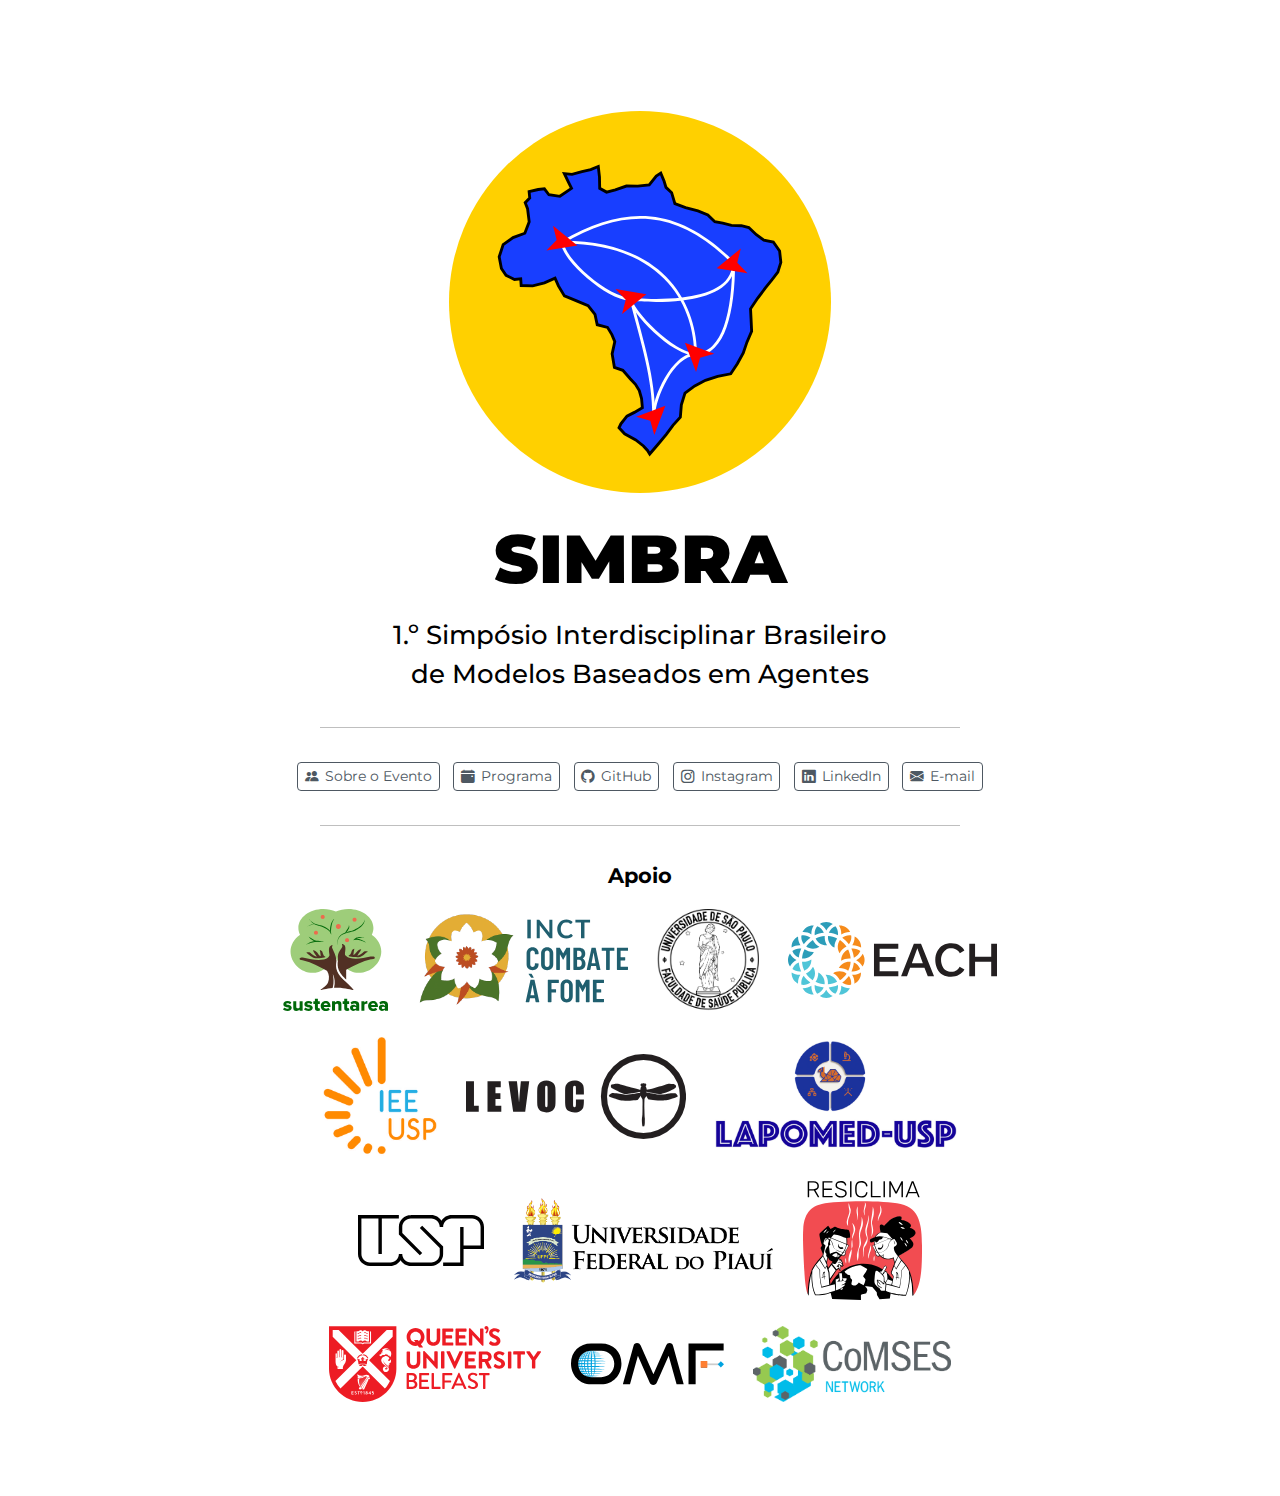
<file: docs/index.html>
<!DOCTYPE html>
<html xmlns="http://www.w3.org/1999/xhtml" lang="pt_BR" xml:lang="pt_BR"><head>
<meta charset="UTF-8">
<meta name="generator" content="quarto-1.8.24">
<meta name="viewport" content="width=device-width, initial-scale=1.0, user-scalable=yes">
<meta name="description" content="1.º Simpósio Interdisciplinar Brasileiro de Modelos Baseados em Agentes">
<title>SIMBRA</title>
<style>
code{white-space: pre-wrap;}
span.smallcaps{font-variant: small-caps;}
div.columns{display: flex; gap: min(4vw, 1.5em);}
div.column{flex: auto; overflow-x: auto;}
div.hanging-indent{margin-left: 1.5em; text-indent: -1.5em;}
ul.task-list{list-style: none;}
ul.task-list li input[type="checkbox"] {
  width: 0.8em;
  margin: 0 0.8em 0.2em -1em; /* quarto-specific, see https://github.com/quarto-dev/quarto-cli/issues/4556 */ 
  vertical-align: middle;
}
</style>

<script src="site_libs/quarto-nav/quarto-nav.js"></script>
<script src="site_libs/clipboard/clipboard.min.js"></script>
<script src="site_libs/quarto-search/autocomplete.umd.js"></script>
<script src="site_libs/quarto-search/fuse.min.js"></script>
<script src="site_libs/quarto-search/quarto-search.js"></script>
<meta name="quarto:offset" content="./">
<link href="./images/favicon.svg" rel="icon" type="image/svg+xml">
<script src="site_libs/quarto-html/quarto.js" type="module"></script>
<script src="site_libs/quarto-html/tabsets/tabsets.js" type="module"></script>
<script src="site_libs/quarto-html/axe/axe-check.js" type="module"></script>
<script src="site_libs/quarto-html/popper.min.js"></script>
<script src="site_libs/quarto-html/tippy.umd.min.js"></script>
<link href="site_libs/quarto-html/tippy.css" rel="stylesheet">
<link href="site_libs/quarto-html/quarto-syntax-highlighting-e2ebf8e2605a502049583e0d4fe4413a.css" rel="stylesheet" class="quarto-color-scheme" id="quarto-text-highlighting-styles">
<link href="site_libs/quarto-html/quarto-syntax-highlighting-dark-7c0818a6829d610e3ad73bed61f3c46a.css" rel="stylesheet" class="quarto-color-scheme quarto-color-alternate" id="quarto-text-highlighting-styles">
<link href="site_libs/quarto-html/quarto-syntax-highlighting-e2ebf8e2605a502049583e0d4fe4413a.css" rel="stylesheet" class="quarto-color-scheme-extra" id="quarto-text-highlighting-styles">
<script src="site_libs/bootstrap/bootstrap.min.js"></script>
<link href="site_libs/bootstrap/bootstrap-icons.css" rel="stylesheet">
<link href="site_libs/bootstrap/bootstrap-4a9a8a27eed6072d132e061298147b09.min.css" rel="stylesheet" append-hash="true" class="quarto-color-scheme" id="quarto-bootstrap" data-mode="light">
<link href="site_libs/bootstrap/bootstrap-dark-7f76a8144110e0ebf95e21731b9fabbd.min.css" rel="stylesheet" append-hash="true" class="quarto-color-scheme quarto-color-alternate" id="quarto-bootstrap" data-mode="light">
<link href="site_libs/bootstrap/bootstrap-4a9a8a27eed6072d132e061298147b09.min.css" rel="stylesheet" append-hash="true" class="quarto-color-scheme-extra" id="quarto-bootstrap" data-mode="light"><script id="quarto-search-options" type="application/json">{
  "location": "sidebar",
  "copy-button": false,
  "collapse-after": 3,
  "panel-placement": "start",
  "type": "textbox",
  "limit": 50,
  "keyboard-shortcut": [
    "f",
    "/",
    "s"
  ],
  "show-item-context": false,
  "language": {
    "search-no-results-text": "No results",
    "search-matching-documents-text": "matching documents",
    "search-copy-link-title": "Copy link to search",
    "search-hide-matches-text": "Hide additional matches",
    "search-more-match-text": "more match in this document",
    "search-more-matches-text": "more matches in this document",
    "search-clear-button-title": "Clear",
    "search-text-placeholder": "",
    "search-detached-cancel-button-title": "Cancel",
    "search-submit-button-title": "Submit",
    "search-label": "Search"
  }
}</script><meta property="og:description" content="1.º Simpósio Interdisciplinar Brasileiro de Modelos Baseados em Agentes">
<meta property="og:image" content="https://abmstudygroup.github.io/simbra-com-br/images/og-image.png">
<meta property="og:image:height" content="2400">
<meta property="og:image:width" content="1600">
<meta property="og:title" content="SIMBRA">
<meta property="og:description" content="1.º Simpósio Interdisciplinar Brasileiro de Modelos Baseados em Agentes">
</head>
<body class="fullcontent quarto-light">

<div id="quarto-search-results"></div>
<!-- content -->
<div id="quarto-content" class="quarto-container page-columns page-rows-contents page-layout-article">
<!-- sidebar -->
<!-- margin-sidebar -->
    
<!-- main -->
<main class="content" id="quarto-document-content"><div class="quarto-about-jolla">
  <img src="images/simbra-symbol-circular.svg" class="about-image
  round " style="height: 22.5rem; width: 22.5rem;">
 <header id="title-block-header" class="quarto-title-block default"><div class="quarto-title">
<h1 class="title">SIMBRA</h1>
</div>
<div>
  <div class="description">
    <p>1.º Simpósio Interdisciplinar Brasileiro de Modelos Baseados em Agentes</p>
  </div>
</div>
<div class="quarto-title-meta">
  </div>
</header><div id="jolla-heading">
<div class="about-jolla-subtitle">
<span style="display: inline-block;">
  1.º Simpósio Interdisciplinar Brasileiro<br class="responsive-break">
  de Modelos Baseados em Agentes
</span>
</div>
</div> 
  <hr class="about-sep">
   <div class="about-links">
  <a href="https://sobre.simbra.com.br" class="about-link" rel="" target="_blank">
    <i class="bi bi-people-fill"></i>
     <span class="about-link-text">Sobre o Evento</span>
  </a>
  <a href="https://programa.simbra.com.br" class="about-link" rel="" target="_blank">
    <i class="bi bi-calendar-event-fill"></i>
     <span class="about-link-text">Programa</span>
  </a>
  <a href="https://github.com/abmstudygroup/simbra-com-br" class="about-link" rel="" target="_blank">
    <i class="bi bi-github"></i>
     <span class="about-link-text">GitHub</span>
  </a>
  <a href="https://www.instagram.com/simbra_org/" class="about-link" rel="" target="_blank">
    <i class="bi bi-instagram"></i>
     <span class="about-link-text">Instagram</span>
  </a>
  <a href="https://www.linkedin.com/company/simbra-org" class="about-link" rel="" target="_blank">
    <i class="bi bi-linkedin"></i>
     <span class="about-link-text">LinkedIn</span>
  </a>
  <a href="mailto:oi@simbra.com.br" class="about-link" rel="" target="_blank">
    <i class="bi bi-envelope-fill"></i>
     <span class="about-link-text">E-mail</span>
  </a>
</div>
</div>

<div class="quarto-about-jolla quarto-about-jolla-margin">
<hr class="about-sep">
<p><span style="font-size: 1.25rem;"><strong>Apoio</strong></span></p>
<div style="margin-top: -1.5rem;">
<div style="text-align: center;">
<span style="display: inline-block; text-align: center; margin-top: 1.5rem; margin-left: 0.75rem; margin-right: 0.75rem; ">
<a href="https://www.fsp.usp.br/sustentarea">
<img src="images/sustentarea-logo.svg" alt="Sustentarea" style="height: 6rem; "></a>
</span>
<span style="display: inline-block; text-align: center; margin-top: 1.5rem; margin-left: 0.75rem; margin-right: 0.75rem; ">
<a href="https://www.fsp.usp.br/inct-combate-a-fome">
<img src="images/inct-logo.svg" alt="INCT Combate à Fome" style="height: 5.5rem; "></a>
</span>
<span style="display: inline-block; text-align: center; margin-top: 1.5rem; margin-left: 0.75rem; margin-right: 0.75rem; ">
<a href="https://www.fsp.usp.br">
<img src="images/usp-fsp-logo.png" alt="Faculdade de Saúde Pública (FSP)" style="height: 6rem; "></a>
</span>
<span style="display: inline-block; text-align: center; margin-top: 1.5rem; margin-left: 0.75rem; margin-right: 0.75rem; ">
<a href="https://www.each.usp.br">
<img src="images/usp-each-logo.svg" alt="Escola de Artes, Ciências e Humanidades (EACH)" style="height: 4.5rem; "></a>
</span>
<span style="display: inline-block; text-align: center; margin-top: 1.5rem; margin-left: 0.75rem; margin-right: 0.75rem; ">
<a href="https://www.each.usp.br">
<img src="images/usp-iee-logo.png" alt="Instituto de Energia e Ambiente (IEE)" style="height: 7rem; "></a>
</span>
<span style="display: inline-block; text-align: center; margin-top: 1.5rem; margin-left: 0.75rem; margin-right: 0.75rem; ">
<a href="https://mae.usp.br/levoc/">
<img src="images/usp-mae-levoc-logo.svg" alt="Laboratório Interdisciplinar de Pesquisas em Evolução, Cultura e Meio Ambiente (LEVOC)" style="height: 5rem; "></a>
</span>
<span style="display: inline-block; text-align: center; margin-top: 1.5rem; margin-left: 0.75rem; margin-right: 0.75rem; ">
<a href="#">
<img src="images/usp-lapomed-logo.png" alt="Laboratório de Pesquisa no Oriente Médio" style="height: 6.5rem; "></a>
</span>
<span style="display: inline-block; text-align: center; margin-top: 1.5rem; margin-left: 0.75rem; margin-right: 0.75rem; ">
<a href="https://www.usp.br">
<img src="images/usp-logo.svg" alt="Universidade de São Paulo (USP)" style="height: 3rem; "></a>
</span>
<span style="display: inline-block; text-align: center; margin-top: 1.5rem; margin-left: 0.75rem; margin-right: 0.75rem; ">
<a href="https://www.ufpi.br">
<img src="images/ufpi-logo.png" alt="Universidade Federal do Piauí (UFPI)" style="height: 5rem; "></a>
</span>
<span style="display: inline-block; text-align: center; margin-top: 1.5rem; margin-left: 0.75rem; margin-right: 0.75rem; ">
<a href="https://resiclima.com.br">
<img src="images/resiclima-logo.svg" alt="Rede Resiclima" style="height: 7rem; "></a>
</span>
<span style="display: inline-block; text-align: center; margin-top: 1.5rem; margin-left: 0.75rem; margin-right: 0.75rem; ">
<a href="https://www.qub.ac.uk">
<img src="images/qub-logo.svg" alt="Queen's University Belfast (QUB)" style="height: 4.5rem; "></a>
</span>
<span style="display: inline-block; text-align: center; margin-top: 1.5rem; margin-left: 0.75rem; margin-right: 0.75rem; ">
<a href="https://www.openmodelingfoundation.org/">
<img src="images/omf-logo.svg" alt="Open Modeling Foundation (OMF)" style="height: 2.5rem; "></a>
</span>
<span style="display: inline-block; text-align: center; margin-top: 1.5rem; margin-left: 0.75rem; margin-right: 0.75rem; ">
<a href="https://www.comses.net">
<img src="images/comses-net-logo.png" alt="CoMSES Network" style="height: 4.5rem; "></a>
</span>
</div>
</div>
</div>




</main><!-- /main --><script id="quarto-html-after-body" type="application/javascript">
  window.document.addEventListener("DOMContentLoaded", function (event) {
    const isCodeAnnotation = (el) => {
      for (const clz of el.classList) {
        if (clz.startsWith('code-annotation-')) {                     
          return true;
        }
      }
      return false;
    }
    const onCopySuccess = function(e) {
      // button target
      const button = e.trigger;
      // don't keep focus
      button.blur();
      // flash "checked"
      button.classList.add('code-copy-button-checked');
      var currentTitle = button.getAttribute("title");
      button.setAttribute("title", "Copied!");
      let tooltip;
      if (window.bootstrap) {
        button.setAttribute("data-bs-toggle", "tooltip");
        button.setAttribute("data-bs-placement", "left");
        button.setAttribute("data-bs-title", "Copied!");
        tooltip = new bootstrap.Tooltip(button, 
          { trigger: "manual", 
            customClass: "code-copy-button-tooltip",
            offset: [0, -8]});
        tooltip.show();    
      }
      setTimeout(function() {
        if (tooltip) {
          tooltip.hide();
          button.removeAttribute("data-bs-title");
          button.removeAttribute("data-bs-toggle");
          button.removeAttribute("data-bs-placement");
        }
        button.setAttribute("title", currentTitle);
        button.classList.remove('code-copy-button-checked');
      }, 1000);
      // clear code selection
      e.clearSelection();
    }
    const getTextToCopy = function(trigger) {
      const outerScaffold = trigger.parentElement.cloneNode(true);
      const codeEl = outerScaffold.querySelector('code');
      for (const childEl of codeEl.children) {
        if (isCodeAnnotation(childEl)) {
          childEl.remove();
        }
      }
      return codeEl.innerText;
    }
    const clipboard = new window.ClipboardJS('.code-copy-button:not([data-in-quarto-modal])', {
      text: getTextToCopy
    });
    clipboard.on('success', onCopySuccess);
    if (window.document.getElementById('quarto-embedded-source-code-modal')) {
      const clipboardModal = new window.ClipboardJS('.code-copy-button[data-in-quarto-modal]', {
        text: getTextToCopy,
        container: window.document.getElementById('quarto-embedded-source-code-modal')
      });
      clipboardModal.on('success', onCopySuccess);
    }
      var localhostRegex = new RegExp(/^(?:http|https):\/\/localhost\:?[0-9]*\//);
      var mailtoRegex = new RegExp(/^mailto:/);
        var filterRegex = new RegExp("https:\/\/abmstudygroup\.github\.io\/simbra-com-br\/");
      var isInternal = (href) => {
          return filterRegex.test(href) || localhostRegex.test(href) || mailtoRegex.test(href);
      }
      // Inspect non-navigation links and adorn them if external
     var links = window.document.querySelectorAll('a[href]:not(.nav-link):not(.navbar-brand):not(.toc-action):not(.sidebar-link):not(.sidebar-item-toggle):not(.pagination-link):not(.no-external):not([aria-hidden]):not(.dropdown-item):not(.quarto-navigation-tool):not(.about-link)');
      for (var i=0; i<links.length; i++) {
        const link = links[i];
        if (!isInternal(link.href)) {
          // undo the damage that might have been done by quarto-nav.js in the case of
          // links that we want to consider external
          if (link.dataset.originalHref !== undefined) {
            link.href = link.dataset.originalHref;
          }
            // target, if specified
            link.setAttribute("target", "_blank");
            if (link.getAttribute("rel") === null) {
              link.setAttribute("rel", "noopener");
            }
        }
      }
    function tippyHover(el, contentFn, onTriggerFn, onUntriggerFn) {
      const config = {
        allowHTML: true,
        maxWidth: 500,
        delay: 100,
        arrow: false,
        appendTo: function(el) {
            return el.parentElement;
        },
        interactive: true,
        interactiveBorder: 10,
        theme: 'quarto',
        placement: 'bottom-start',
      };
      if (contentFn) {
        config.content = contentFn;
      }
      if (onTriggerFn) {
        config.onTrigger = onTriggerFn;
      }
      if (onUntriggerFn) {
        config.onUntrigger = onUntriggerFn;
      }
      window.tippy(el, config); 
    }
    const noterefs = window.document.querySelectorAll('a[role="doc-noteref"]');
    for (var i=0; i<noterefs.length; i++) {
      const ref = noterefs[i];
      tippyHover(ref, function() {
        // use id or data attribute instead here
        let href = ref.getAttribute('data-footnote-href') || ref.getAttribute('href');
        try { href = new URL(href).hash; } catch {}
        const id = href.replace(/^#\/?/, "");
        const note = window.document.getElementById(id);
        if (note) {
          return note.innerHTML;
        } else {
          return "";
        }
      });
    }
    const xrefs = window.document.querySelectorAll('a.quarto-xref');
    const processXRef = (id, note) => {
      // Strip column container classes
      const stripColumnClz = (el) => {
        el.classList.remove("page-full", "page-columns");
        if (el.children) {
          for (const child of el.children) {
            stripColumnClz(child);
          }
        }
      }
      stripColumnClz(note)
      if (id === null || id.startsWith('sec-')) {
        // Special case sections, only their first couple elements
        const container = document.createElement("div");
        if (note.children && note.children.length > 2) {
          container.appendChild(note.children[0].cloneNode(true));
          for (let i = 1; i < note.children.length; i++) {
            const child = note.children[i];
            if (child.tagName === "P" && child.innerText === "") {
              continue;
            } else {
              container.appendChild(child.cloneNode(true));
              break;
            }
          }
          if (window.Quarto?.typesetMath) {
            window.Quarto.typesetMath(container);
          }
          return container.innerHTML
        } else {
          if (window.Quarto?.typesetMath) {
            window.Quarto.typesetMath(note);
          }
          return note.innerHTML;
        }
      } else {
        // Remove any anchor links if they are present
        const anchorLink = note.querySelector('a.anchorjs-link');
        if (anchorLink) {
          anchorLink.remove();
        }
        if (window.Quarto?.typesetMath) {
          window.Quarto.typesetMath(note);
        }
        if (note.classList.contains("callout")) {
          return note.outerHTML;
        } else {
          return note.innerHTML;
        }
      }
    }
    for (var i=0; i<xrefs.length; i++) {
      const xref = xrefs[i];
      tippyHover(xref, undefined, function(instance) {
        instance.disable();
        let url = xref.getAttribute('href');
        let hash = undefined; 
        if (url.startsWith('#')) {
          hash = url;
        } else {
          try { hash = new URL(url).hash; } catch {}
        }
        if (hash) {
          const id = hash.replace(/^#\/?/, "");
          const note = window.document.getElementById(id);
          if (note !== null) {
            try {
              const html = processXRef(id, note.cloneNode(true));
              instance.setContent(html);
            } finally {
              instance.enable();
              instance.show();
            }
          } else {
            // See if we can fetch this
            fetch(url.split('#')[0])
            .then(res => res.text())
            .then(html => {
              const parser = new DOMParser();
              const htmlDoc = parser.parseFromString(html, "text/html");
              const note = htmlDoc.getElementById(id);
              if (note !== null) {
                const html = processXRef(id, note);
                instance.setContent(html);
              } 
            }).finally(() => {
              instance.enable();
              instance.show();
            });
          }
        } else {
          // See if we can fetch a full url (with no hash to target)
          // This is a special case and we should probably do some content thinning / targeting
          fetch(url)
          .then(res => res.text())
          .then(html => {
            const parser = new DOMParser();
            const htmlDoc = parser.parseFromString(html, "text/html");
            const note = htmlDoc.querySelector('main.content');
            if (note !== null) {
              // This should only happen for chapter cross references
              // (since there is no id in the URL)
              // remove the first header
              if (note.children.length > 0 && note.children[0].tagName === "HEADER") {
                note.children[0].remove();
              }
              const html = processXRef(null, note);
              instance.setContent(html);
            } 
          }).finally(() => {
            instance.enable();
            instance.show();
          });
        }
      }, function(instance) {
      });
    }
        let selectedAnnoteEl;
        const selectorForAnnotation = ( cell, annotation) => {
          let cellAttr = 'data-code-cell="' + cell + '"';
          let lineAttr = 'data-code-annotation="' +  annotation + '"';
          const selector = 'span[' + cellAttr + '][' + lineAttr + ']';
          return selector;
        }
        const selectCodeLines = (annoteEl) => {
          const doc = window.document;
          const targetCell = annoteEl.getAttribute("data-target-cell");
          const targetAnnotation = annoteEl.getAttribute("data-target-annotation");
          const annoteSpan = window.document.querySelector(selectorForAnnotation(targetCell, targetAnnotation));
          const lines = annoteSpan.getAttribute("data-code-lines").split(",");
          const lineIds = lines.map((line) => {
            return targetCell + "-" + line;
          })
          let top = null;
          let height = null;
          let parent = null;
          if (lineIds.length > 0) {
              //compute the position of the single el (top and bottom and make a div)
              const el = window.document.getElementById(lineIds[0]);
              top = el.offsetTop;
              height = el.offsetHeight;
              parent = el.parentElement.parentElement;
            if (lineIds.length > 1) {
              const lastEl = window.document.getElementById(lineIds[lineIds.length - 1]);
              const bottom = lastEl.offsetTop + lastEl.offsetHeight;
              height = bottom - top;
            }
            if (top !== null && height !== null && parent !== null) {
              // cook up a div (if necessary) and position it 
              let div = window.document.getElementById("code-annotation-line-highlight");
              if (div === null) {
                div = window.document.createElement("div");
                div.setAttribute("id", "code-annotation-line-highlight");
                div.style.position = 'absolute';
                parent.appendChild(div);
              }
              div.style.top = top - 2 + "px";
              div.style.height = height + 4 + "px";
              div.style.left = 0;
              let gutterDiv = window.document.getElementById("code-annotation-line-highlight-gutter");
              if (gutterDiv === null) {
                gutterDiv = window.document.createElement("div");
                gutterDiv.setAttribute("id", "code-annotation-line-highlight-gutter");
                gutterDiv.style.position = 'absolute';
                const codeCell = window.document.getElementById(targetCell);
                const gutter = codeCell.querySelector('.code-annotation-gutter');
                gutter.appendChild(gutterDiv);
              }
              gutterDiv.style.top = top - 2 + "px";
              gutterDiv.style.height = height + 4 + "px";
            }
            selectedAnnoteEl = annoteEl;
          }
        };
        const unselectCodeLines = () => {
          const elementsIds = ["code-annotation-line-highlight", "code-annotation-line-highlight-gutter"];
          elementsIds.forEach((elId) => {
            const div = window.document.getElementById(elId);
            if (div) {
              div.remove();
            }
          });
          selectedAnnoteEl = undefined;
        };
          // Handle positioning of the toggle
      window.addEventListener(
        "resize",
        throttle(() => {
          elRect = undefined;
          if (selectedAnnoteEl) {
            selectCodeLines(selectedAnnoteEl);
          }
        }, 10)
      );
      function throttle(fn, ms) {
      let throttle = false;
      let timer;
        return (...args) => {
          if(!throttle) { // first call gets through
              fn.apply(this, args);
              throttle = true;
          } else { // all the others get throttled
              if(timer) clearTimeout(timer); // cancel #2
              timer = setTimeout(() => {
                fn.apply(this, args);
                timer = throttle = false;
              }, ms);
          }
        };
      }
        // Attach click handler to the DT
        const annoteDls = window.document.querySelectorAll('dt[data-target-cell]');
        for (const annoteDlNode of annoteDls) {
          annoteDlNode.addEventListener('click', (event) => {
            const clickedEl = event.target;
            if (clickedEl !== selectedAnnoteEl) {
              unselectCodeLines();
              const activeEl = window.document.querySelector('dt[data-target-cell].code-annotation-active');
              if (activeEl) {
                activeEl.classList.remove('code-annotation-active');
              }
              selectCodeLines(clickedEl);
              clickedEl.classList.add('code-annotation-active');
            } else {
              // Unselect the line
              unselectCodeLines();
              clickedEl.classList.remove('code-annotation-active');
            }
          });
        }
    const findCites = (el) => {
      const parentEl = el.parentElement;
      if (parentEl) {
        const cites = parentEl.dataset.cites;
        if (cites) {
          return {
            el,
            cites: cites.split(' ')
          };
        } else {
          return findCites(el.parentElement)
        }
      } else {
        return undefined;
      }
    };
    var bibliorefs = window.document.querySelectorAll('a[role="doc-biblioref"]');
    for (var i=0; i<bibliorefs.length; i++) {
      const ref = bibliorefs[i];
      const citeInfo = findCites(ref);
      if (citeInfo) {
        tippyHover(citeInfo.el, function() {
          var popup = window.document.createElement('div');
          citeInfo.cites.forEach(function(cite) {
            var citeDiv = window.document.createElement('div');
            citeDiv.classList.add('hanging-indent');
            citeDiv.classList.add('csl-entry');
            var biblioDiv = window.document.getElementById('ref-' + cite);
            if (biblioDiv) {
              citeDiv.innerHTML = biblioDiv.innerHTML;
            }
            popup.appendChild(citeDiv);
          });
          return popup.innerHTML;
        });
      }
    }
  });
  </script>
</div> <!-- /content -->



</body></html>
</file>
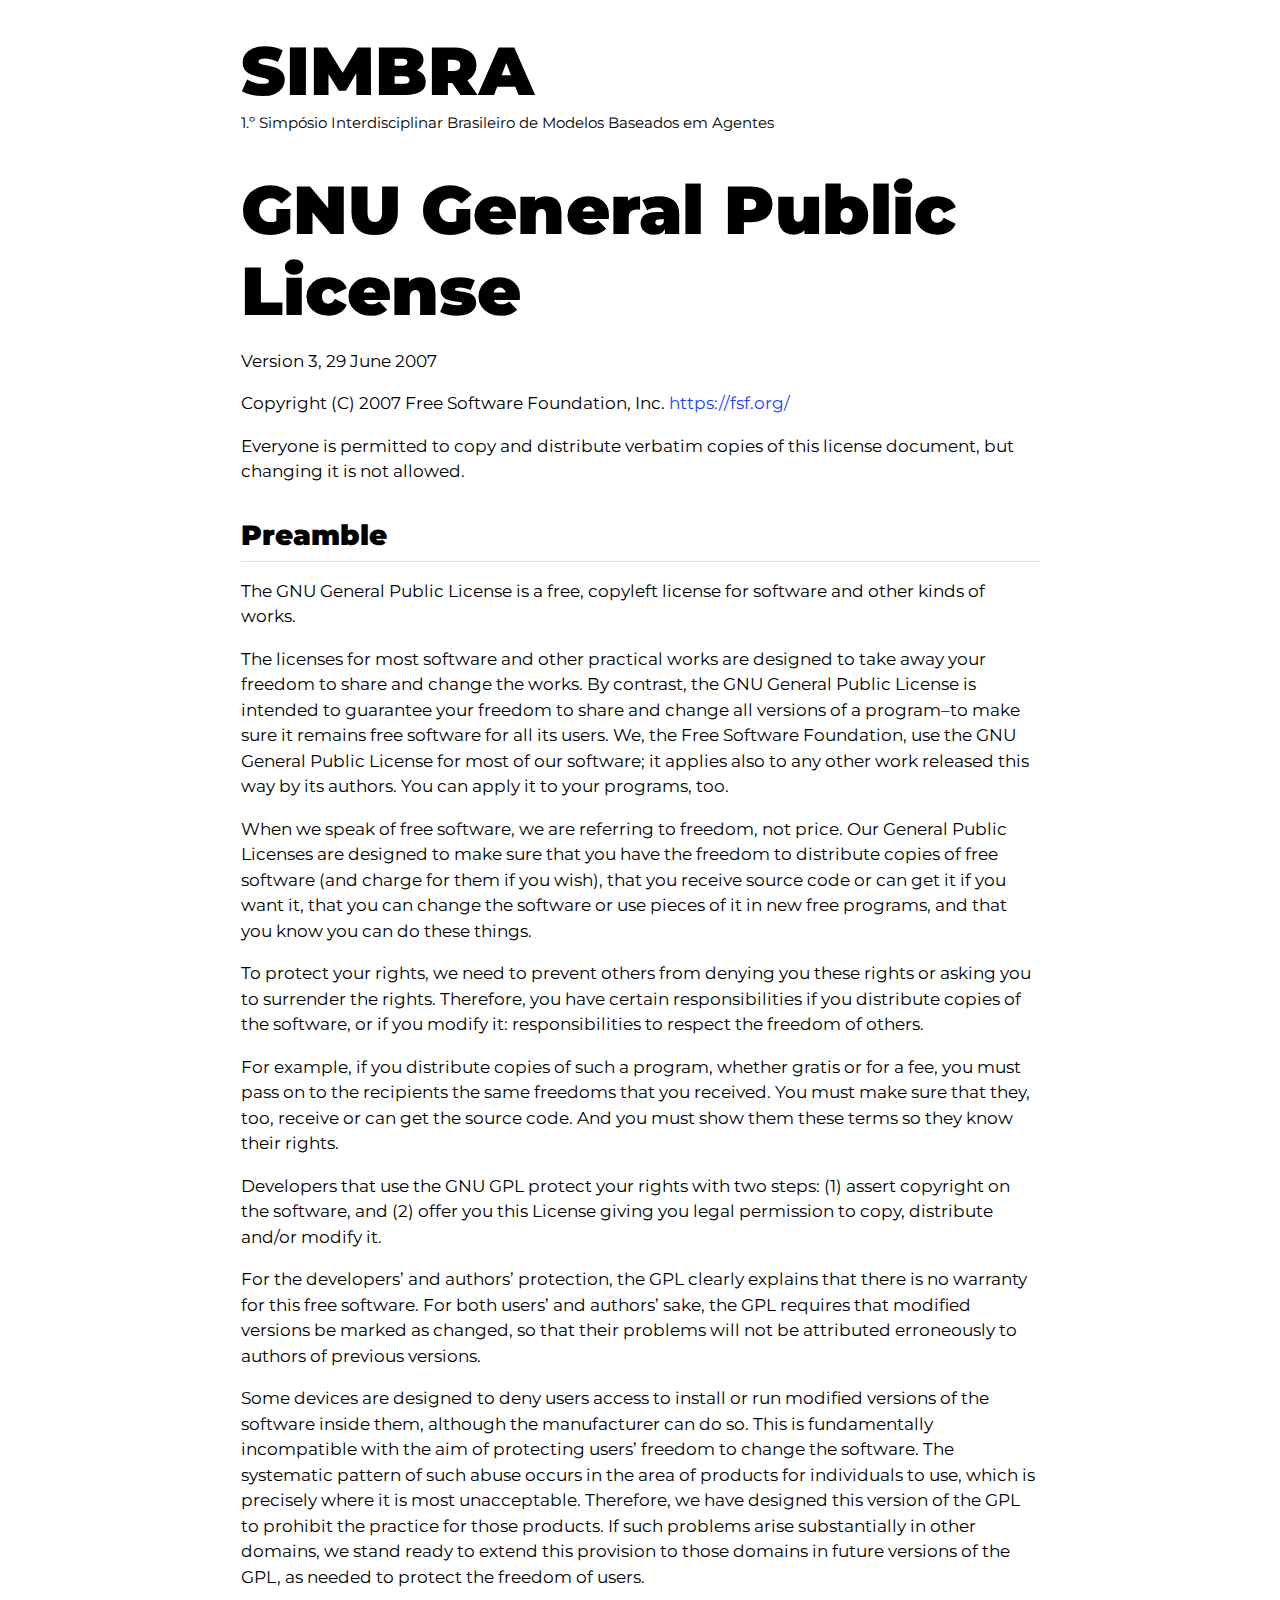
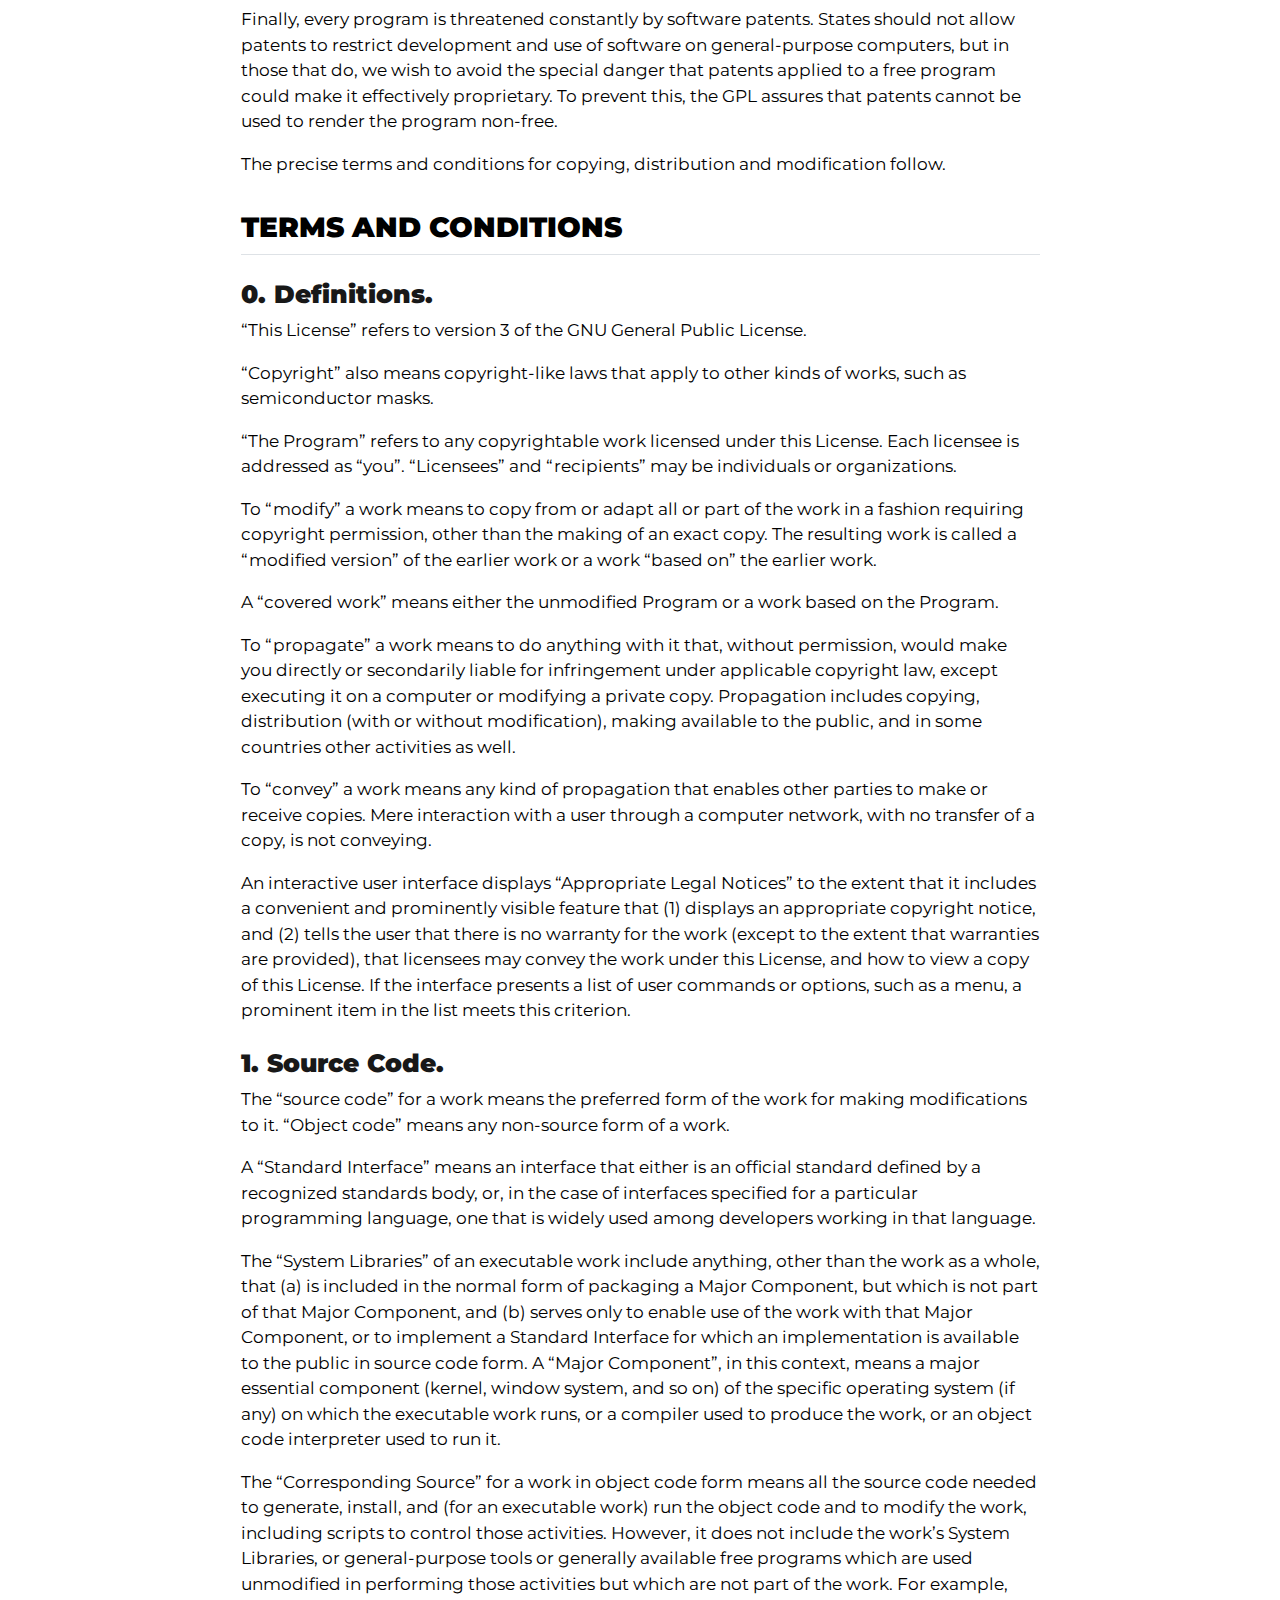
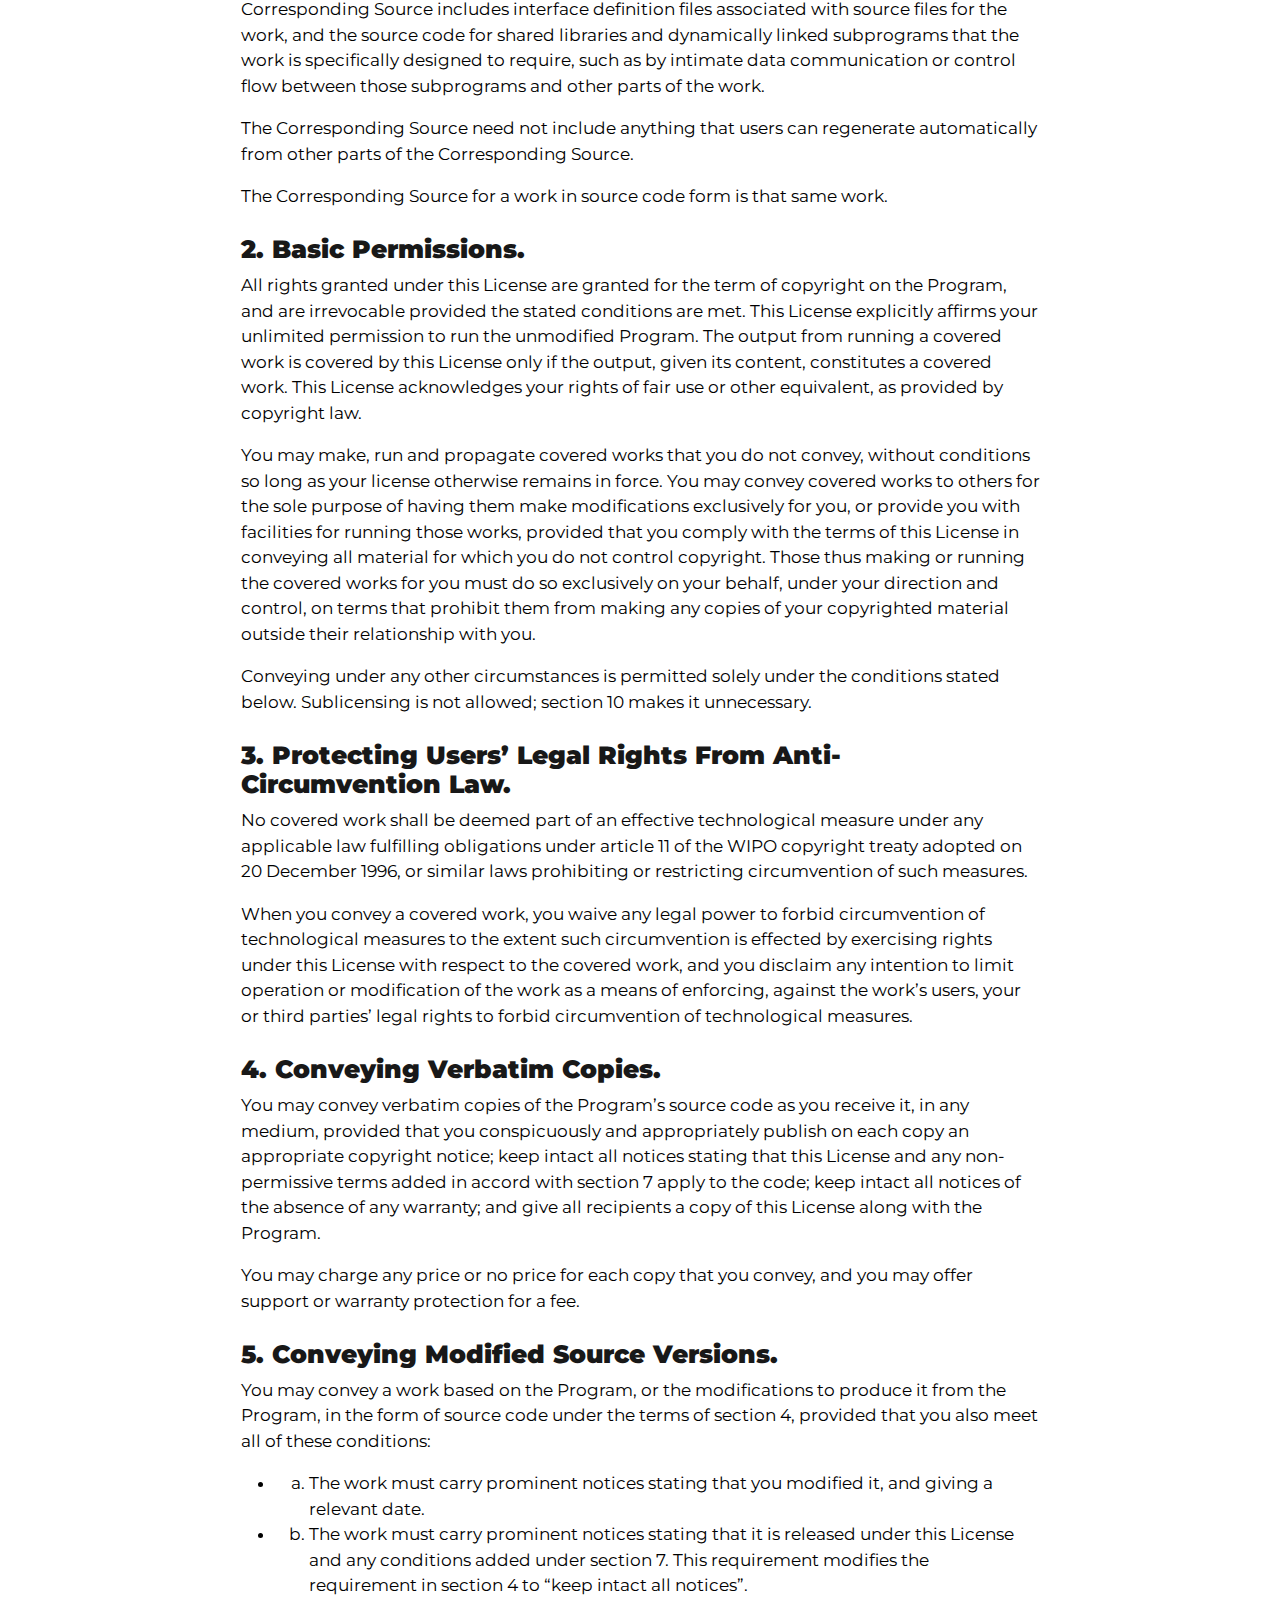
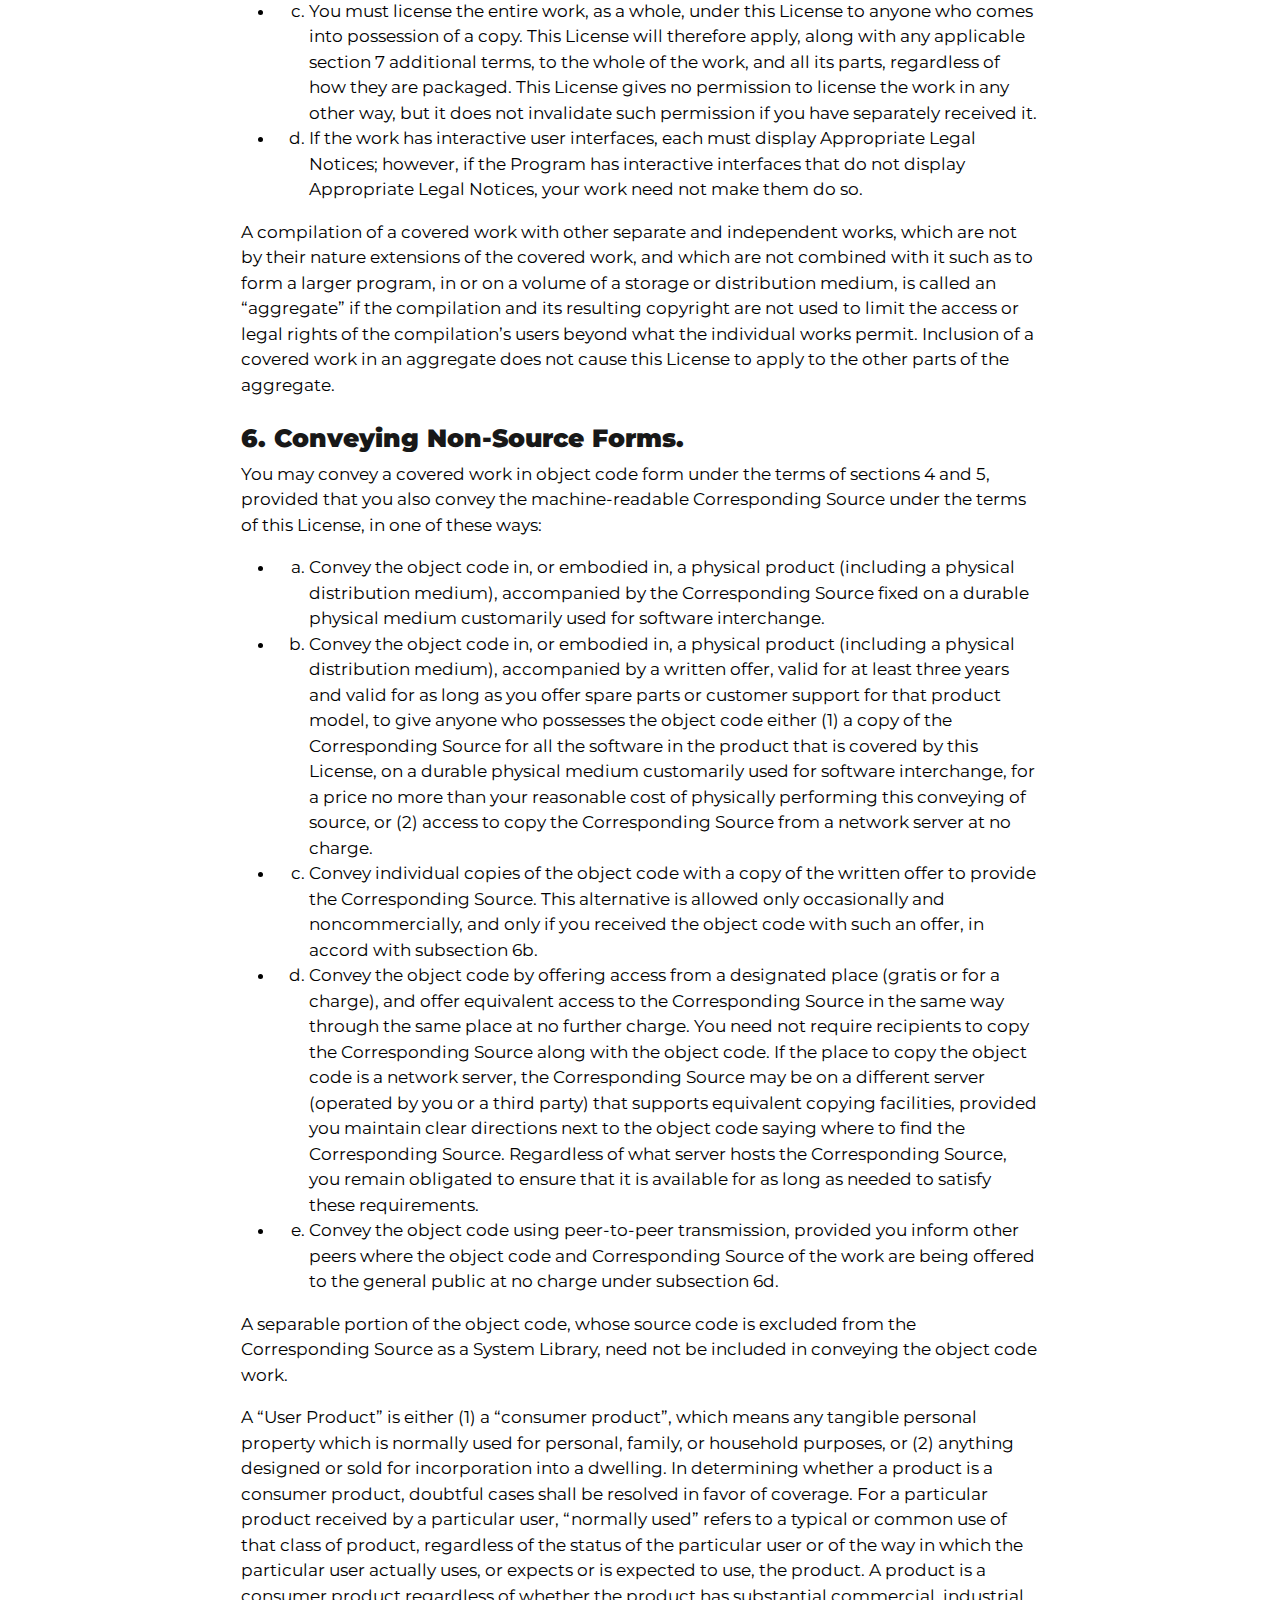
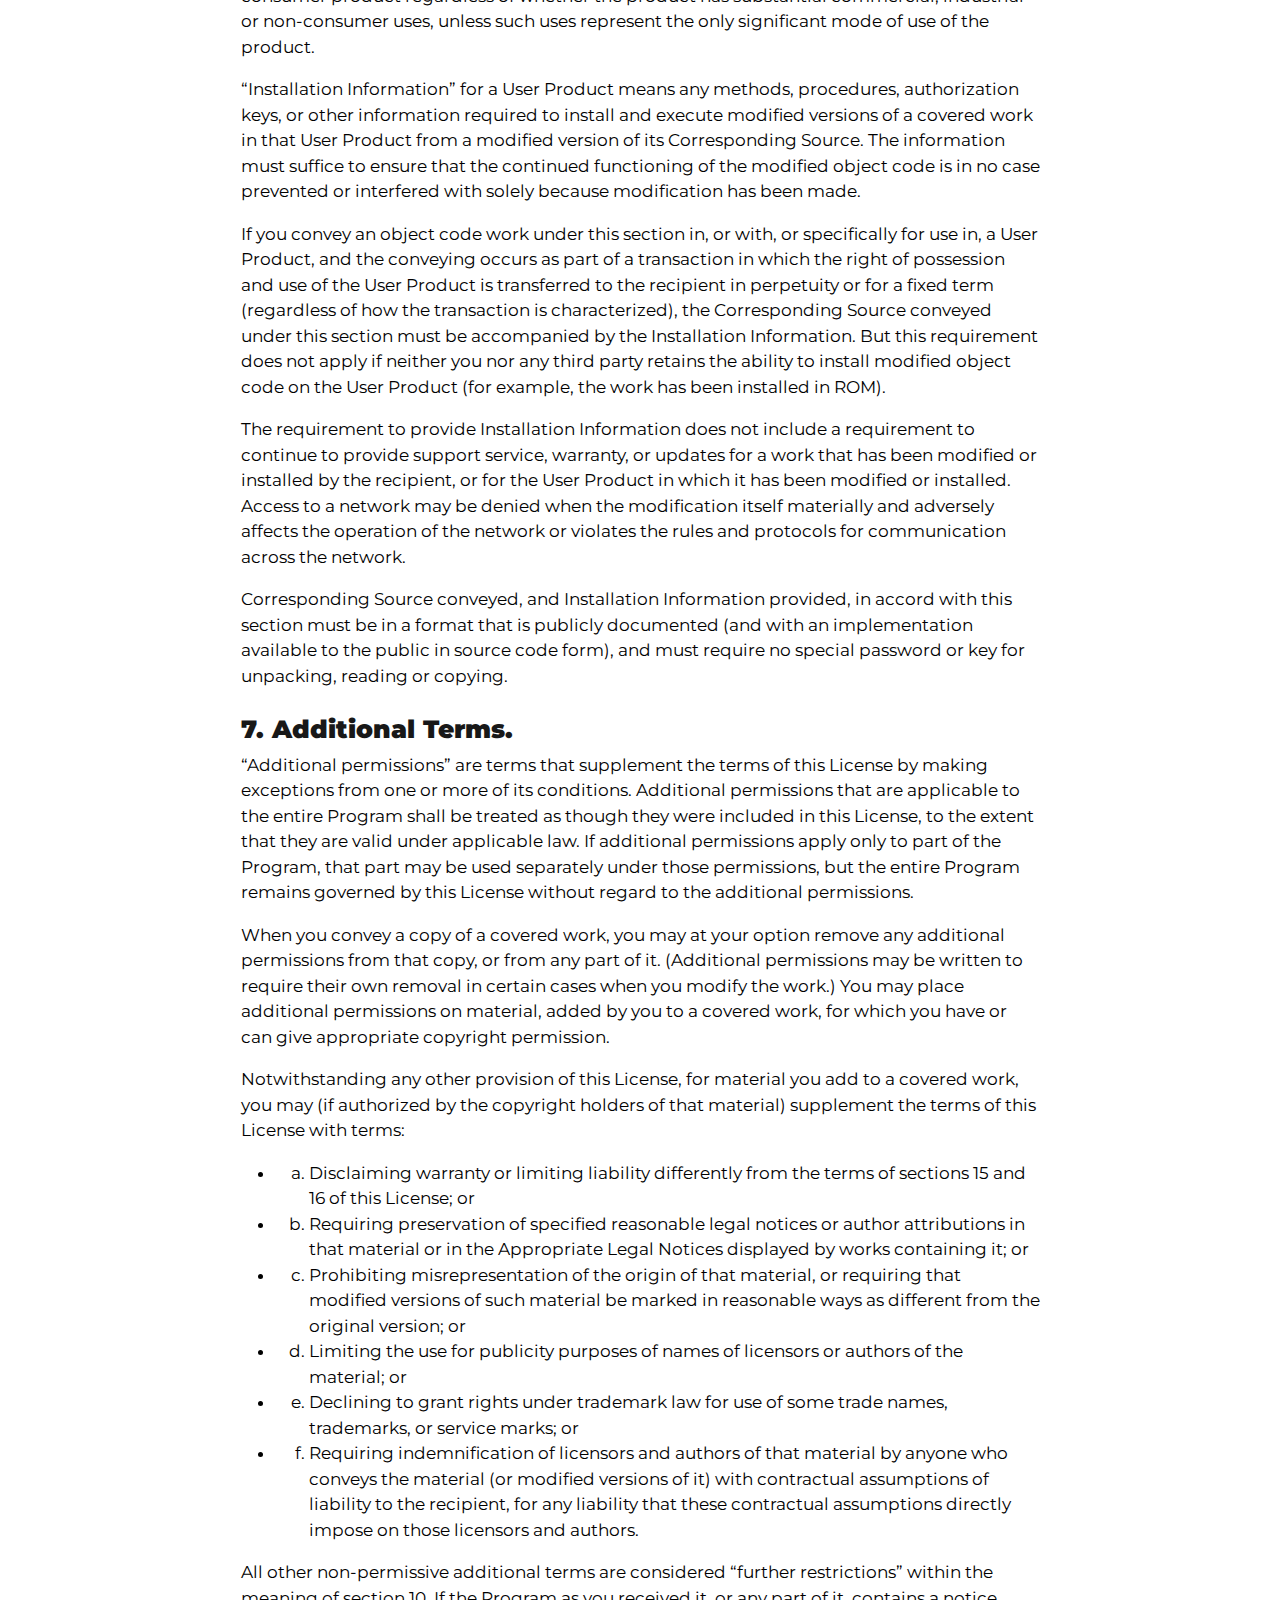
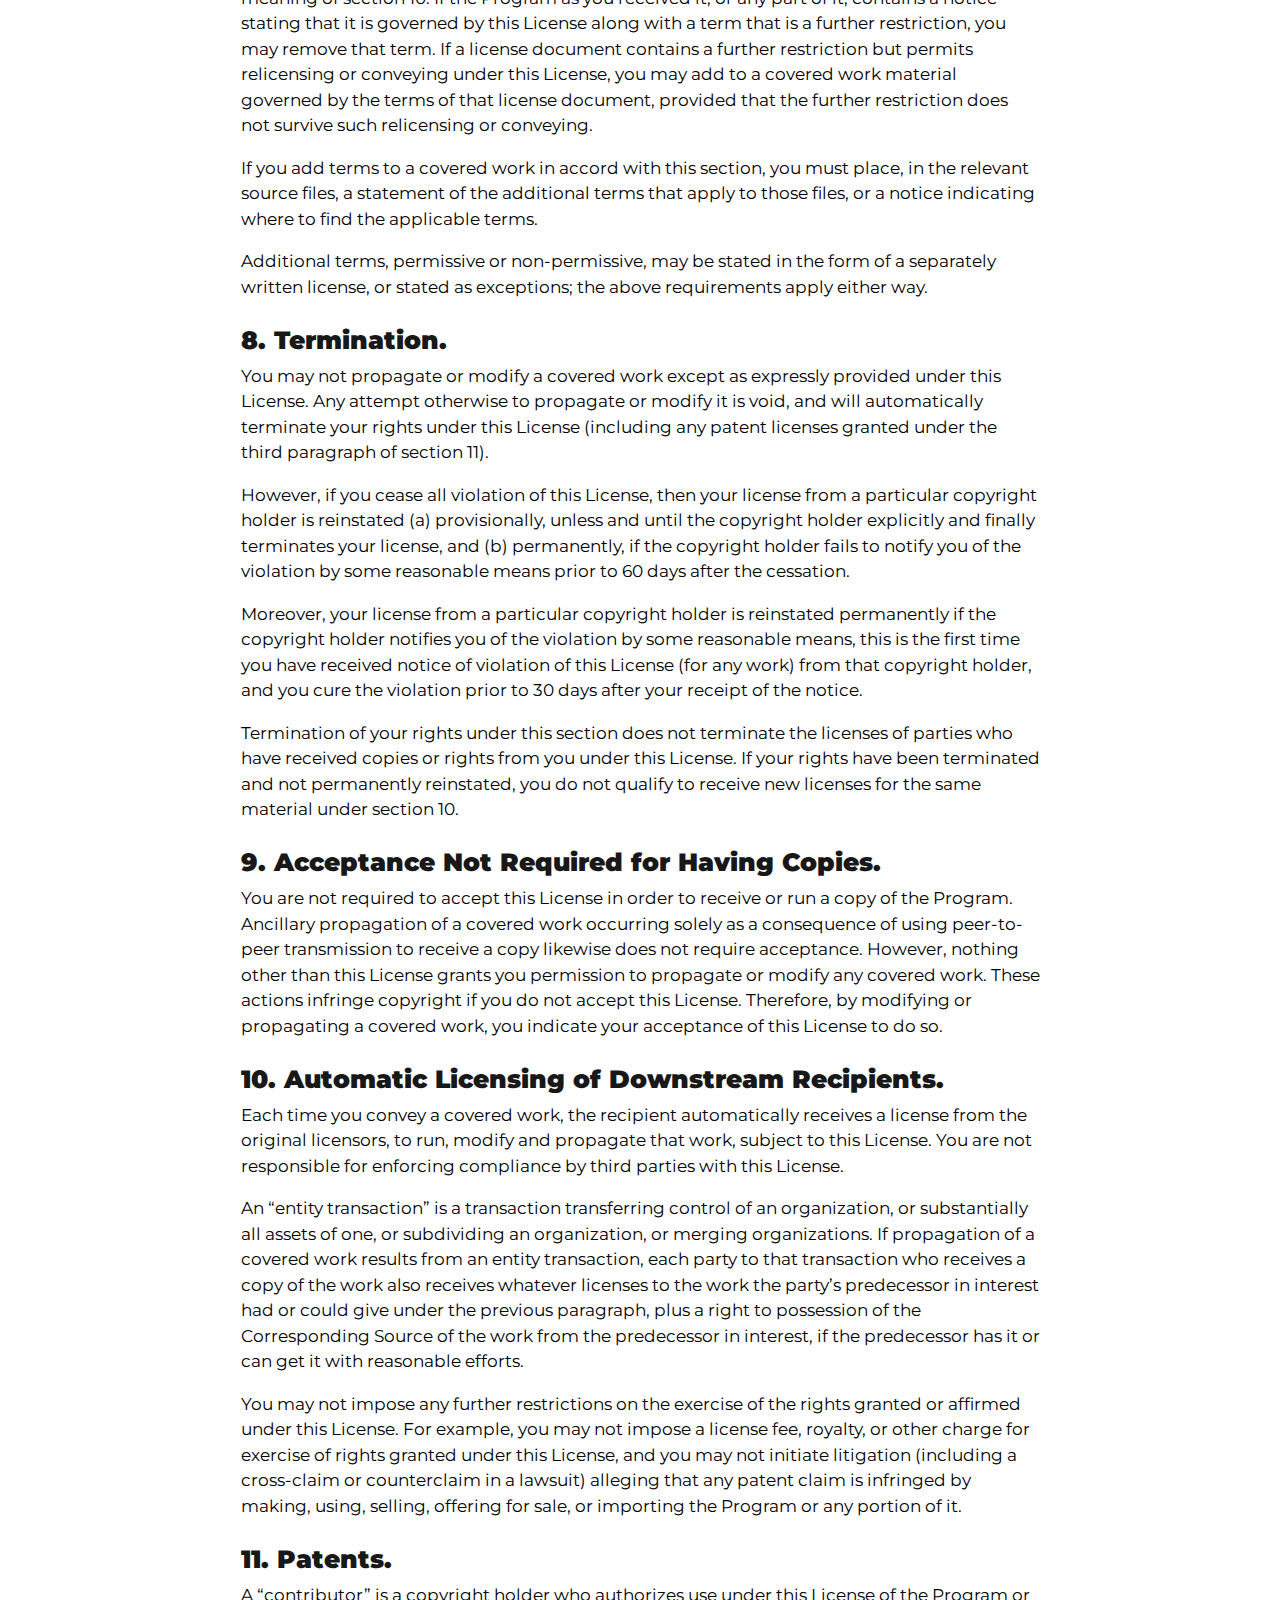
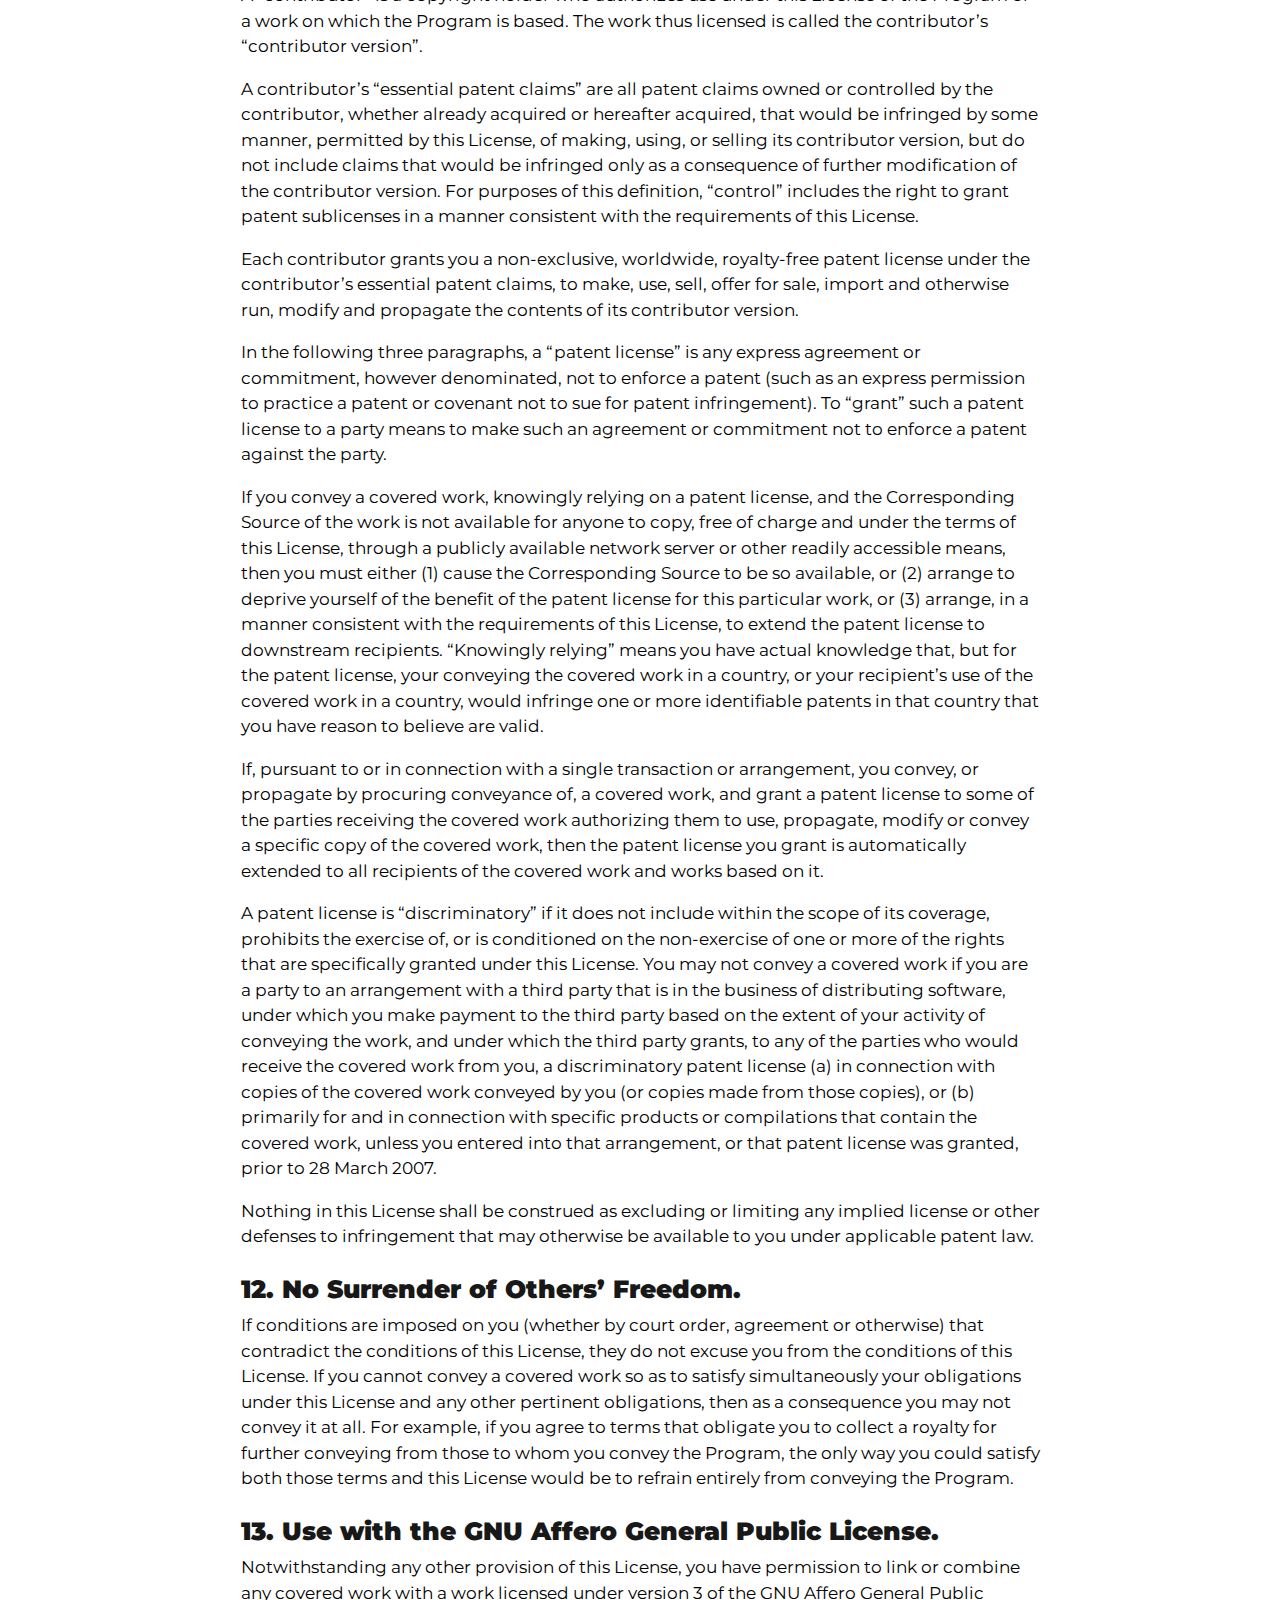
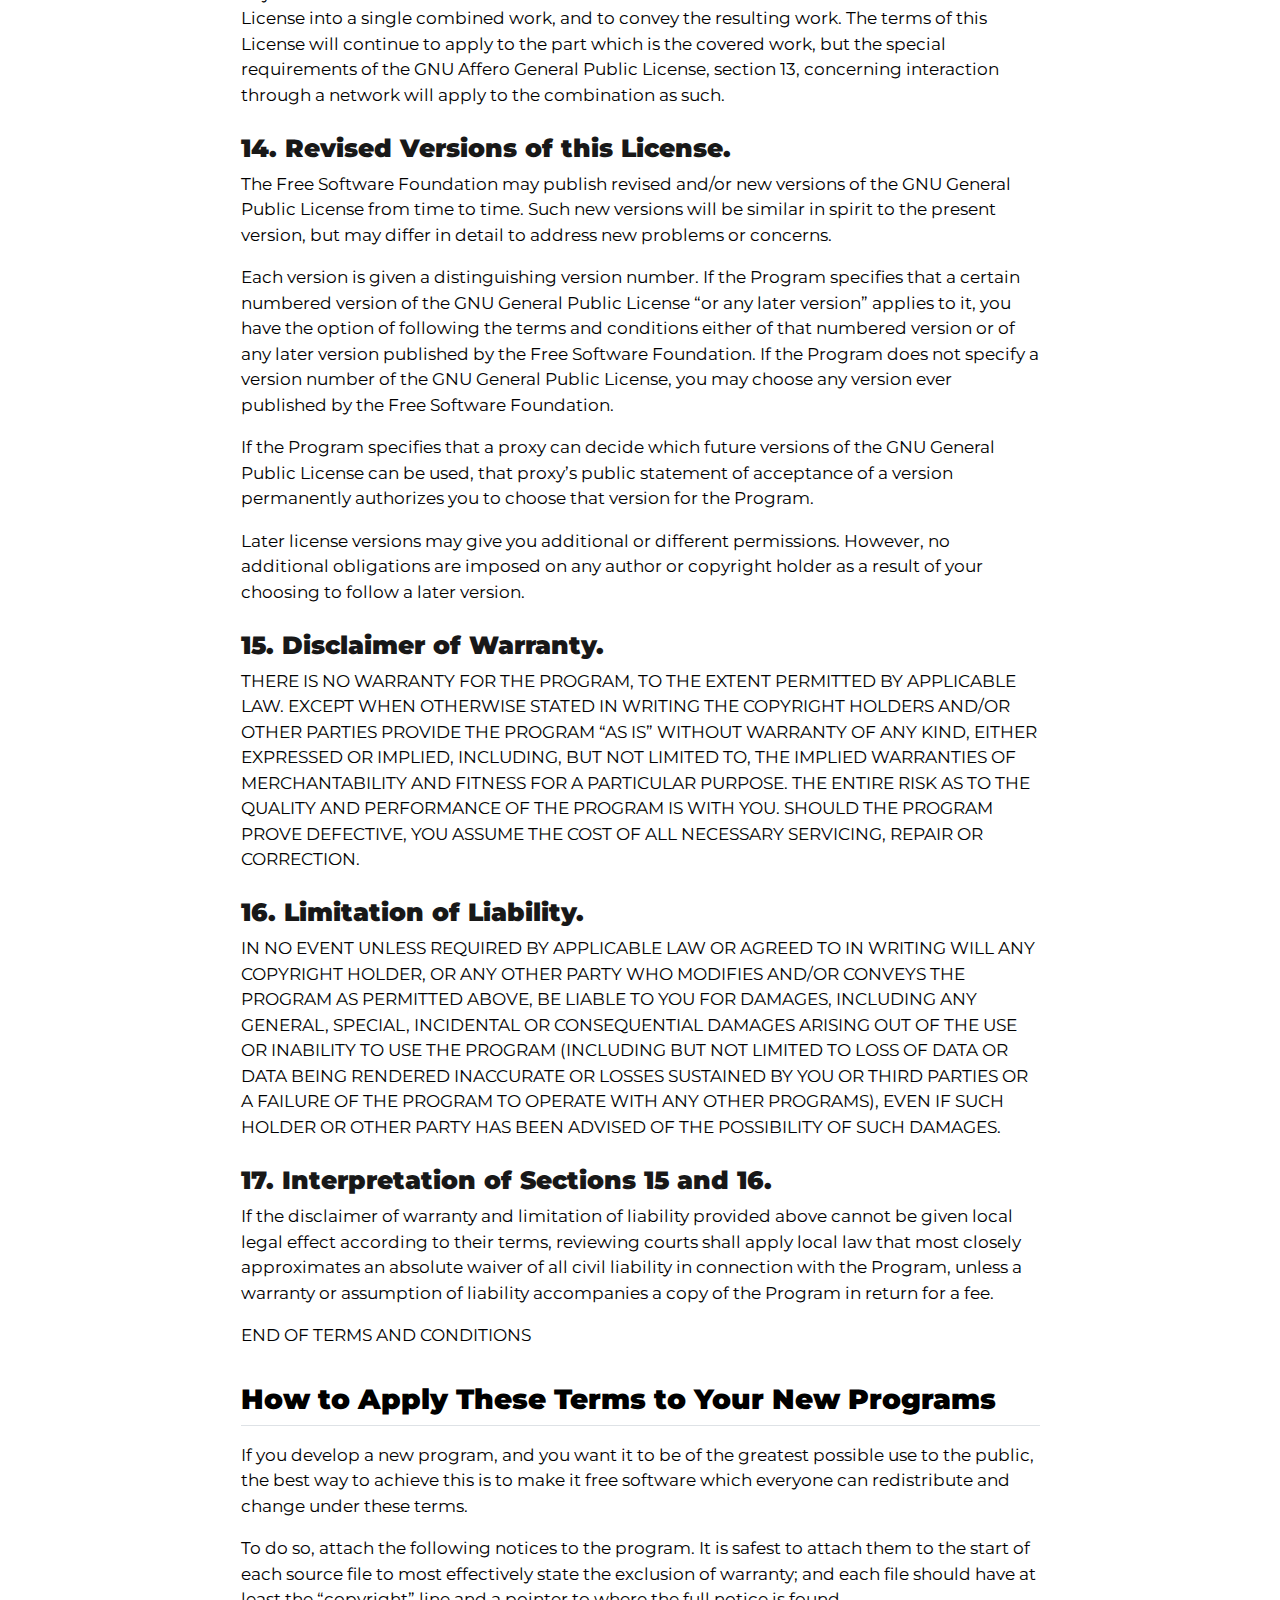
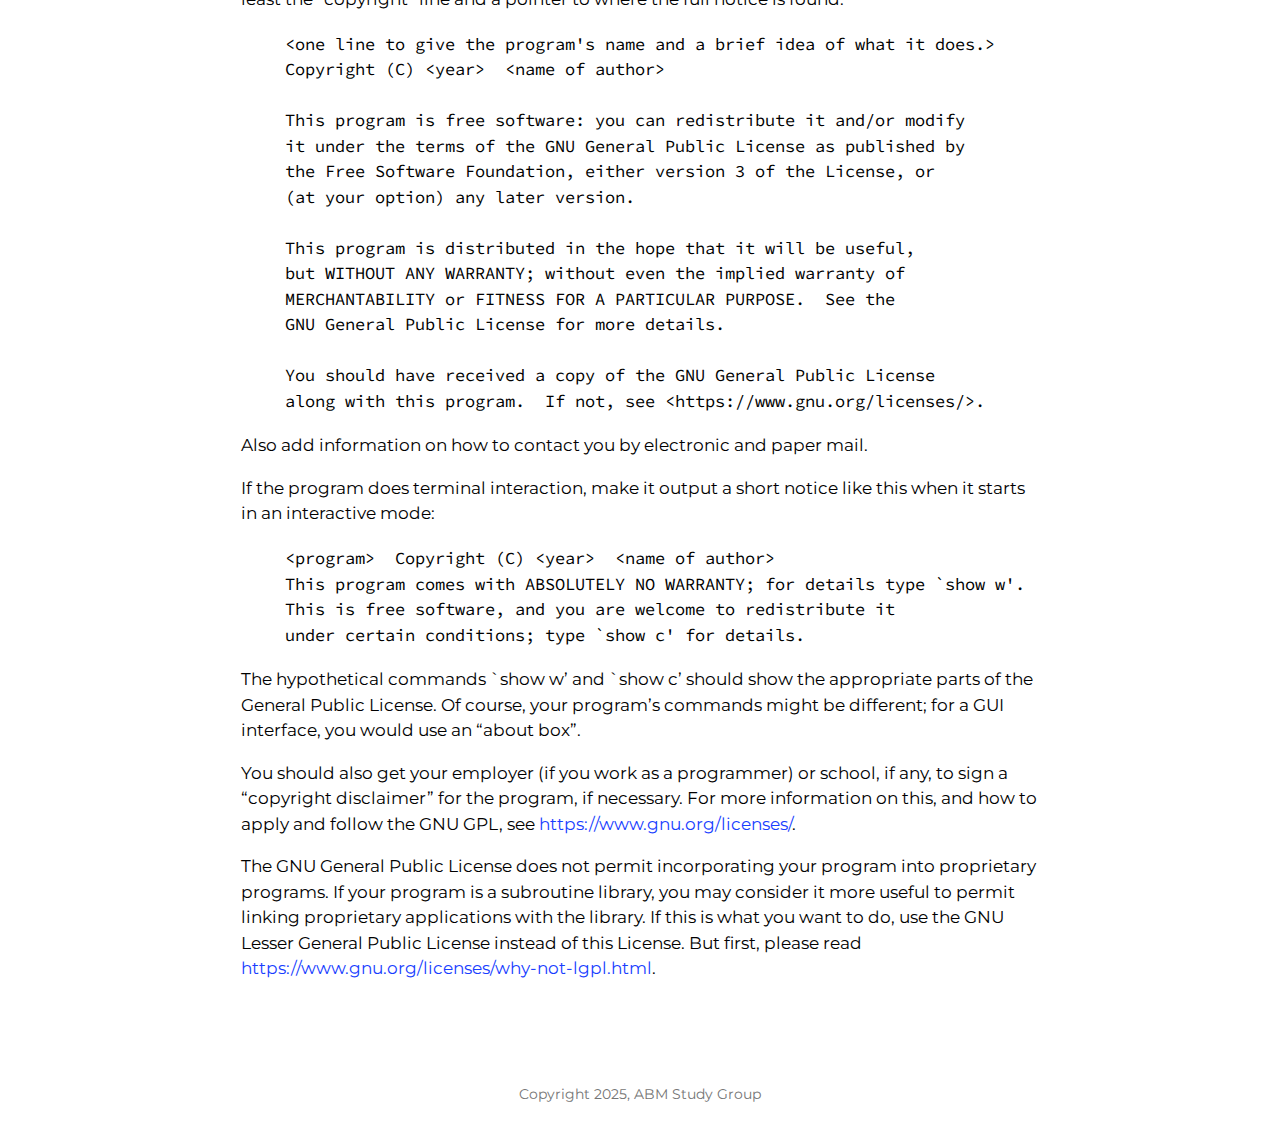
<file: docs/LICENSE.html>
<!DOCTYPE html>
<html xmlns="http://www.w3.org/1999/xhtml" lang="pt_BR" xml:lang="pt_BR"><head>

<meta charset="utf-8">
<meta name="generator" content="quarto-1.8.24">

<meta name="viewport" content="width=device-width, initial-scale=1.0, user-scalable=yes">

<meta name="description" content="1.º Simpósio Interdisciplinar Brasileiro de Modelos Baseados em Agentes">

<title>SIMBRA</title>
<style>
code{white-space: pre-wrap;}
span.smallcaps{font-variant: small-caps;}
div.columns{display: flex; gap: min(4vw, 1.5em);}
div.column{flex: auto; overflow-x: auto;}
div.hanging-indent{margin-left: 1.5em; text-indent: -1.5em;}
ul.task-list{list-style: none;}
ul.task-list li input[type="checkbox"] {
  width: 0.8em;
  margin: 0 0.8em 0.2em -1em; /* quarto-specific, see https://github.com/quarto-dev/quarto-cli/issues/4556 */ 
  vertical-align: middle;
}
</style>


<script src="site_libs/quarto-nav/quarto-nav.js"></script>
<script src="site_libs/clipboard/clipboard.min.js"></script>
<script src="site_libs/quarto-search/autocomplete.umd.js"></script>
<script src="site_libs/quarto-search/fuse.min.js"></script>
<script src="site_libs/quarto-search/quarto-search.js"></script>
<meta name="quarto:offset" content="./">
<link href="./images/favicon.svg" rel="icon" type="image/svg+xml">
<script src="site_libs/quarto-html/quarto.js" type="module"></script>
<script src="site_libs/quarto-html/tabsets/tabsets.js" type="module"></script>
<script src="site_libs/quarto-html/axe/axe-check.js" type="module"></script>
<script src="site_libs/quarto-html/popper.min.js"></script>
<script src="site_libs/quarto-html/tippy.umd.min.js"></script>
<script src="site_libs/quarto-html/anchor.min.js"></script>
<link href="site_libs/quarto-html/tippy.css" rel="stylesheet">
<link href="site_libs/quarto-html/quarto-syntax-highlighting-e2ebf8e2605a502049583e0d4fe4413a.css" rel="stylesheet" class="quarto-color-scheme" id="quarto-text-highlighting-styles">
<link href="site_libs/quarto-html/quarto-syntax-highlighting-dark-7c0818a6829d610e3ad73bed61f3c46a.css" rel="stylesheet" class="quarto-color-scheme quarto-color-alternate" id="quarto-text-highlighting-styles">
<link href="site_libs/quarto-html/quarto-syntax-highlighting-e2ebf8e2605a502049583e0d4fe4413a.css" rel="stylesheet" class="quarto-color-scheme-extra" id="quarto-text-highlighting-styles">
<script src="site_libs/bootstrap/bootstrap.min.js"></script>
<link href="site_libs/bootstrap/bootstrap-icons.css" rel="stylesheet">
<link href="site_libs/bootstrap/bootstrap-17d217b59a6838e2d1362101a2a7e63f.min.css" rel="stylesheet" append-hash="true" class="quarto-color-scheme" id="quarto-bootstrap" data-mode="light">
<link href="site_libs/bootstrap/bootstrap-dark-6590d5235fe8550291d299a6104f269f.min.css" rel="stylesheet" append-hash="true" class="quarto-color-scheme quarto-color-alternate" id="quarto-bootstrap" data-mode="light">
<link href="site_libs/bootstrap/bootstrap-17d217b59a6838e2d1362101a2a7e63f.min.css" rel="stylesheet" append-hash="true" class="quarto-color-scheme-extra" id="quarto-bootstrap" data-mode="light">
<script id="quarto-search-options" type="application/json">{
  "location": "sidebar",
  "copy-button": false,
  "collapse-after": 3,
  "panel-placement": "start",
  "type": "textbox",
  "limit": 50,
  "keyboard-shortcut": [
    "f",
    "/",
    "s"
  ],
  "show-item-context": false,
  "language": {
    "search-no-results-text": "No results",
    "search-matching-documents-text": "matching documents",
    "search-copy-link-title": "Copy link to search",
    "search-hide-matches-text": "Hide additional matches",
    "search-more-match-text": "more match in this document",
    "search-more-matches-text": "more matches in this document",
    "search-clear-button-title": "Clear",
    "search-text-placeholder": "",
    "search-detached-cancel-button-title": "Cancel",
    "search-submit-button-title": "Submit",
    "search-label": "Search"
  }
}</script>
<meta property="og:description" content="1.º Simpósio Interdisciplinar Brasileiro de Modelos Baseados em Agentes">
<meta property="og:image" content="https://abmstudygroup.github.io/simbra-com-br/images/og-image.png">
<meta property="og:image:height" content="2400">
<meta property="og:image:width" content="1600">


<meta property="og:title" content="SIMBRA">
<meta property="og:description" content="1.º Simpósio Interdisciplinar Brasileiro de Modelos Baseados em Agentes">
</head>

<body class="fullcontent quarto-light">

<div id="quarto-search-results"></div>
<!-- content -->
<div id="quarto-content" class="quarto-container page-columns page-rows-contents page-layout-article">
<!-- sidebar -->
<!-- margin-sidebar -->
    
<!-- main -->
<main class="content" id="quarto-document-content">

<header id="title-block-header" class="quarto-title-block default">
<div class="quarto-title">
<h1 class="title">SIMBRA</h1>
</div>

<div>
  <div class="description">
    <p>1.º Simpósio Interdisciplinar Brasileiro de Modelos Baseados em Agentes</p>
  </div>
</div>


<div class="quarto-title-meta">

    
  
    
  </div>
  


</header>


<section id="gnu-general-public-license" class="level1">
<h1>GNU General Public License</h1>
<p>Version 3, 29 June 2007</p>
<p>Copyright (C) 2007 Free Software Foundation, Inc. <a href="https://fsf.org/" class="uri">https://fsf.org/</a></p>
<p>Everyone is permitted to copy and distribute verbatim copies of this license document, but changing it is not allowed.</p>
<section id="preamble" class="level2">
<h2 class="anchored" data-anchor-id="preamble">Preamble</h2>
<p>The GNU General Public License is a free, copyleft license for software and other kinds of works.</p>
<p>The licenses for most software and other practical works are designed to take away your freedom to share and change the works. By contrast, the GNU General Public License is intended to guarantee your freedom to share and change all versions of a program–to make sure it remains free software for all its users. We, the Free Software Foundation, use the GNU General Public License for most of our software; it applies also to any other work released this way by its authors. You can apply it to your programs, too.</p>
<p>When we speak of free software, we are referring to freedom, not price. Our General Public Licenses are designed to make sure that you have the freedom to distribute copies of free software (and charge for them if you wish), that you receive source code or can get it if you want it, that you can change the software or use pieces of it in new free programs, and that you know you can do these things.</p>
<p>To protect your rights, we need to prevent others from denying you these rights or asking you to surrender the rights. Therefore, you have certain responsibilities if you distribute copies of the software, or if you modify it: responsibilities to respect the freedom of others.</p>
<p>For example, if you distribute copies of such a program, whether gratis or for a fee, you must pass on to the recipients the same freedoms that you received. You must make sure that they, too, receive or can get the source code. And you must show them these terms so they know their rights.</p>
<p>Developers that use the GNU GPL protect your rights with two steps: (1) assert copyright on the software, and (2) offer you this License giving you legal permission to copy, distribute and/or modify it.</p>
<p>For the developers’ and authors’ protection, the GPL clearly explains that there is no warranty for this free software. For both users’ and authors’ sake, the GPL requires that modified versions be marked as changed, so that their problems will not be attributed erroneously to authors of previous versions.</p>
<p>Some devices are designed to deny users access to install or run modified versions of the software inside them, although the manufacturer can do so. This is fundamentally incompatible with the aim of protecting users’ freedom to change the software. The systematic pattern of such abuse occurs in the area of products for individuals to use, which is precisely where it is most unacceptable. Therefore, we have designed this version of the GPL to prohibit the practice for those products. If such problems arise substantially in other domains, we stand ready to extend this provision to those domains in future versions of the GPL, as needed to protect the freedom of users.</p>
<p>Finally, every program is threatened constantly by software patents. States should not allow patents to restrict development and use of software on general-purpose computers, but in those that do, we wish to avoid the special danger that patents applied to a free program could make it effectively proprietary. To prevent this, the GPL assures that patents cannot be used to render the program non-free.</p>
<p>The precise terms and conditions for copying, distribution and modification follow.</p>
</section>
<section id="terms-and-conditions" class="level2">
<h2 class="anchored" data-anchor-id="terms-and-conditions">TERMS AND CONDITIONS</h2>
<section id="definitions." class="level3">
<h3 class="anchored" data-anchor-id="definitions.">0. Definitions.</h3>
<p>“This License” refers to version 3 of the GNU General Public License.</p>
<p>“Copyright” also means copyright-like laws that apply to other kinds of works, such as semiconductor masks.</p>
<p>“The Program” refers to any copyrightable work licensed under this License. Each licensee is addressed as “you”. “Licensees” and “recipients” may be individuals or organizations.</p>
<p>To “modify” a work means to copy from or adapt all or part of the work in a fashion requiring copyright permission, other than the making of an exact copy. The resulting work is called a “modified version” of the earlier work or a work “based on” the earlier work.</p>
<p>A “covered work” means either the unmodified Program or a work based on the Program.</p>
<p>To “propagate” a work means to do anything with it that, without permission, would make you directly or secondarily liable for infringement under applicable copyright law, except executing it on a computer or modifying a private copy. Propagation includes copying, distribution (with or without modification), making available to the public, and in some countries other activities as well.</p>
<p>To “convey” a work means any kind of propagation that enables other parties to make or receive copies. Mere interaction with a user through a computer network, with no transfer of a copy, is not conveying.</p>
<p>An interactive user interface displays “Appropriate Legal Notices” to the extent that it includes a convenient and prominently visible feature that (1) displays an appropriate copyright notice, and (2) tells the user that there is no warranty for the work (except to the extent that warranties are provided), that licensees may convey the work under this License, and how to view a copy of this License. If the interface presents a list of user commands or options, such as a menu, a prominent item in the list meets this criterion.</p>
</section>
<section id="source-code." class="level3">
<h3 class="anchored" data-anchor-id="source-code.">1. Source Code.</h3>
<p>The “source code” for a work means the preferred form of the work for making modifications to it. “Object code” means any non-source form of a work.</p>
<p>A “Standard Interface” means an interface that either is an official standard defined by a recognized standards body, or, in the case of interfaces specified for a particular programming language, one that is widely used among developers working in that language.</p>
<p>The “System Libraries” of an executable work include anything, other than the work as a whole, that (a) is included in the normal form of packaging a Major Component, but which is not part of that Major Component, and (b) serves only to enable use of the work with that Major Component, or to implement a Standard Interface for which an implementation is available to the public in source code form. A “Major Component”, in this context, means a major essential component (kernel, window system, and so on) of the specific operating system (if any) on which the executable work runs, or a compiler used to produce the work, or an object code interpreter used to run it.</p>
<p>The “Corresponding Source” for a work in object code form means all the source code needed to generate, install, and (for an executable work) run the object code and to modify the work, including scripts to control those activities. However, it does not include the work’s System Libraries, or general-purpose tools or generally available free programs which are used unmodified in performing those activities but which are not part of the work. For example, Corresponding Source includes interface definition files associated with source files for the work, and the source code for shared libraries and dynamically linked subprograms that the work is specifically designed to require, such as by intimate data communication or control flow between those subprograms and other parts of the work.</p>
<p>The Corresponding Source need not include anything that users can regenerate automatically from other parts of the Corresponding Source.</p>
<p>The Corresponding Source for a work in source code form is that same work.</p>
</section>
<section id="basic-permissions." class="level3">
<h3 class="anchored" data-anchor-id="basic-permissions.">2. Basic Permissions.</h3>
<p>All rights granted under this License are granted for the term of copyright on the Program, and are irrevocable provided the stated conditions are met. This License explicitly affirms your unlimited permission to run the unmodified Program. The output from running a covered work is covered by this License only if the output, given its content, constitutes a covered work. This License acknowledges your rights of fair use or other equivalent, as provided by copyright law.</p>
<p>You may make, run and propagate covered works that you do not convey, without conditions so long as your license otherwise remains in force. You may convey covered works to others for the sole purpose of having them make modifications exclusively for you, or provide you with facilities for running those works, provided that you comply with the terms of this License in conveying all material for which you do not control copyright. Those thus making or running the covered works for you must do so exclusively on your behalf, under your direction and control, on terms that prohibit them from making any copies of your copyrighted material outside their relationship with you.</p>
<p>Conveying under any other circumstances is permitted solely under the conditions stated below. Sublicensing is not allowed; section 10 makes it unnecessary.</p>
</section>
<section id="protecting-users-legal-rights-from-anti-circumvention-law." class="level3">
<h3 class="anchored" data-anchor-id="protecting-users-legal-rights-from-anti-circumvention-law.">3. Protecting Users’ Legal Rights From Anti-Circumvention Law.</h3>
<p>No covered work shall be deemed part of an effective technological measure under any applicable law fulfilling obligations under article 11 of the WIPO copyright treaty adopted on 20 December 1996, or similar laws prohibiting or restricting circumvention of such measures.</p>
<p>When you convey a covered work, you waive any legal power to forbid circumvention of technological measures to the extent such circumvention is effected by exercising rights under this License with respect to the covered work, and you disclaim any intention to limit operation or modification of the work as a means of enforcing, against the work’s users, your or third parties’ legal rights to forbid circumvention of technological measures.</p>
</section>
<section id="conveying-verbatim-copies." class="level3">
<h3 class="anchored" data-anchor-id="conveying-verbatim-copies.">4. Conveying Verbatim Copies.</h3>
<p>You may convey verbatim copies of the Program’s source code as you receive it, in any medium, provided that you conspicuously and appropriately publish on each copy an appropriate copyright notice; keep intact all notices stating that this License and any non-permissive terms added in accord with section 7 apply to the code; keep intact all notices of the absence of any warranty; and give all recipients a copy of this License along with the Program.</p>
<p>You may charge any price or no price for each copy that you convey, and you may offer support or warranty protection for a fee.</p>
</section>
<section id="conveying-modified-source-versions." class="level3">
<h3 class="anchored" data-anchor-id="conveying-modified-source-versions.">5. Conveying Modified Source Versions.</h3>
<p>You may convey a work based on the Program, or the modifications to produce it from the Program, in the form of source code under the terms of section 4, provided that you also meet all of these conditions:</p>
<ul>
<li><ol type="a">
<li>The work must carry prominent notices stating that you modified it, and giving a relevant date.</li>
</ol></li>
<li><ol start="2" type="a">
<li>The work must carry prominent notices stating that it is released under this License and any conditions added under section 7. This requirement modifies the requirement in section 4 to “keep intact all notices”.</li>
</ol></li>
<li><ol start="3" type="a">
<li>You must license the entire work, as a whole, under this License to anyone who comes into possession of a copy. This License will therefore apply, along with any applicable section 7 additional terms, to the whole of the work, and all its parts, regardless of how they are packaged. This License gives no permission to license the work in any other way, but it does not invalidate such permission if you have separately received it.</li>
</ol></li>
<li><ol start="4" type="a">
<li>If the work has interactive user interfaces, each must display Appropriate Legal Notices; however, if the Program has interactive interfaces that do not display Appropriate Legal Notices, your work need not make them do so.</li>
</ol></li>
</ul>
<p>A compilation of a covered work with other separate and independent works, which are not by their nature extensions of the covered work, and which are not combined with it such as to form a larger program, in or on a volume of a storage or distribution medium, is called an “aggregate” if the compilation and its resulting copyright are not used to limit the access or legal rights of the compilation’s users beyond what the individual works permit. Inclusion of a covered work in an aggregate does not cause this License to apply to the other parts of the aggregate.</p>
</section>
<section id="conveying-non-source-forms." class="level3">
<h3 class="anchored" data-anchor-id="conveying-non-source-forms.">6. Conveying Non-Source Forms.</h3>
<p>You may convey a covered work in object code form under the terms of sections 4 and 5, provided that you also convey the machine-readable Corresponding Source under the terms of this License, in one of these ways:</p>
<ul>
<li><ol type="a">
<li>Convey the object code in, or embodied in, a physical product (including a physical distribution medium), accompanied by the Corresponding Source fixed on a durable physical medium customarily used for software interchange.</li>
</ol></li>
<li><ol start="2" type="a">
<li>Convey the object code in, or embodied in, a physical product (including a physical distribution medium), accompanied by a written offer, valid for at least three years and valid for as long as you offer spare parts or customer support for that product model, to give anyone who possesses the object code either (1) a copy of the Corresponding Source for all the software in the product that is covered by this License, on a durable physical medium customarily used for software interchange, for a price no more than your reasonable cost of physically performing this conveying of source, or (2) access to copy the Corresponding Source from a network server at no charge.</li>
</ol></li>
<li><ol start="3" type="a">
<li>Convey individual copies of the object code with a copy of the written offer to provide the Corresponding Source. This alternative is allowed only occasionally and noncommercially, and only if you received the object code with such an offer, in accord with subsection 6b.</li>
</ol></li>
<li><ol start="4" type="a">
<li>Convey the object code by offering access from a designated place (gratis or for a charge), and offer equivalent access to the Corresponding Source in the same way through the same place at no further charge. You need not require recipients to copy the Corresponding Source along with the object code. If the place to copy the object code is a network server, the Corresponding Source may be on a different server (operated by you or a third party) that supports equivalent copying facilities, provided you maintain clear directions next to the object code saying where to find the Corresponding Source. Regardless of what server hosts the Corresponding Source, you remain obligated to ensure that it is available for as long as needed to satisfy these requirements.</li>
</ol></li>
<li><ol start="5" type="a">
<li>Convey the object code using peer-to-peer transmission, provided you inform other peers where the object code and Corresponding Source of the work are being offered to the general public at no charge under subsection 6d.</li>
</ol></li>
</ul>
<p>A separable portion of the object code, whose source code is excluded from the Corresponding Source as a System Library, need not be included in conveying the object code work.</p>
<p>A “User Product” is either (1) a “consumer product”, which means any tangible personal property which is normally used for personal, family, or household purposes, or (2) anything designed or sold for incorporation into a dwelling. In determining whether a product is a consumer product, doubtful cases shall be resolved in favor of coverage. For a particular product received by a particular user, “normally used” refers to a typical or common use of that class of product, regardless of the status of the particular user or of the way in which the particular user actually uses, or expects or is expected to use, the product. A product is a consumer product regardless of whether the product has substantial commercial, industrial or non-consumer uses, unless such uses represent the only significant mode of use of the product.</p>
<p>“Installation Information” for a User Product means any methods, procedures, authorization keys, or other information required to install and execute modified versions of a covered work in that User Product from a modified version of its Corresponding Source. The information must suffice to ensure that the continued functioning of the modified object code is in no case prevented or interfered with solely because modification has been made.</p>
<p>If you convey an object code work under this section in, or with, or specifically for use in, a User Product, and the conveying occurs as part of a transaction in which the right of possession and use of the User Product is transferred to the recipient in perpetuity or for a fixed term (regardless of how the transaction is characterized), the Corresponding Source conveyed under this section must be accompanied by the Installation Information. But this requirement does not apply if neither you nor any third party retains the ability to install modified object code on the User Product (for example, the work has been installed in ROM).</p>
<p>The requirement to provide Installation Information does not include a requirement to continue to provide support service, warranty, or updates for a work that has been modified or installed by the recipient, or for the User Product in which it has been modified or installed. Access to a network may be denied when the modification itself materially and adversely affects the operation of the network or violates the rules and protocols for communication across the network.</p>
<p>Corresponding Source conveyed, and Installation Information provided, in accord with this section must be in a format that is publicly documented (and with an implementation available to the public in source code form), and must require no special password or key for unpacking, reading or copying.</p>
</section>
<section id="additional-terms." class="level3">
<h3 class="anchored" data-anchor-id="additional-terms.">7. Additional Terms.</h3>
<p>“Additional permissions” are terms that supplement the terms of this License by making exceptions from one or more of its conditions. Additional permissions that are applicable to the entire Program shall be treated as though they were included in this License, to the extent that they are valid under applicable law. If additional permissions apply only to part of the Program, that part may be used separately under those permissions, but the entire Program remains governed by this License without regard to the additional permissions.</p>
<p>When you convey a copy of a covered work, you may at your option remove any additional permissions from that copy, or from any part of it. (Additional permissions may be written to require their own removal in certain cases when you modify the work.) You may place additional permissions on material, added by you to a covered work, for which you have or can give appropriate copyright permission.</p>
<p>Notwithstanding any other provision of this License, for material you add to a covered work, you may (if authorized by the copyright holders of that material) supplement the terms of this License with terms:</p>
<ul>
<li><ol type="a">
<li>Disclaiming warranty or limiting liability differently from the terms of sections 15 and 16 of this License; or</li>
</ol></li>
<li><ol start="2" type="a">
<li>Requiring preservation of specified reasonable legal notices or author attributions in that material or in the Appropriate Legal Notices displayed by works containing it; or</li>
</ol></li>
<li><ol start="3" type="a">
<li>Prohibiting misrepresentation of the origin of that material, or requiring that modified versions of such material be marked in reasonable ways as different from the original version; or</li>
</ol></li>
<li><ol start="4" type="a">
<li>Limiting the use for publicity purposes of names of licensors or authors of the material; or</li>
</ol></li>
<li><ol start="5" type="a">
<li>Declining to grant rights under trademark law for use of some trade names, trademarks, or service marks; or</li>
</ol></li>
<li><ol start="6" type="a">
<li>Requiring indemnification of licensors and authors of that material by anyone who conveys the material (or modified versions of it) with contractual assumptions of liability to the recipient, for any liability that these contractual assumptions directly impose on those licensors and authors.</li>
</ol></li>
</ul>
<p>All other non-permissive additional terms are considered “further restrictions” within the meaning of section 10. If the Program as you received it, or any part of it, contains a notice stating that it is governed by this License along with a term that is a further restriction, you may remove that term. If a license document contains a further restriction but permits relicensing or conveying under this License, you may add to a covered work material governed by the terms of that license document, provided that the further restriction does not survive such relicensing or conveying.</p>
<p>If you add terms to a covered work in accord with this section, you must place, in the relevant source files, a statement of the additional terms that apply to those files, or a notice indicating where to find the applicable terms.</p>
<p>Additional terms, permissive or non-permissive, may be stated in the form of a separately written license, or stated as exceptions; the above requirements apply either way.</p>
</section>
<section id="termination." class="level3">
<h3 class="anchored" data-anchor-id="termination.">8. Termination.</h3>
<p>You may not propagate or modify a covered work except as expressly provided under this License. Any attempt otherwise to propagate or modify it is void, and will automatically terminate your rights under this License (including any patent licenses granted under the third paragraph of section 11).</p>
<p>However, if you cease all violation of this License, then your license from a particular copyright holder is reinstated (a) provisionally, unless and until the copyright holder explicitly and finally terminates your license, and (b) permanently, if the copyright holder fails to notify you of the violation by some reasonable means prior to 60 days after the cessation.</p>
<p>Moreover, your license from a particular copyright holder is reinstated permanently if the copyright holder notifies you of the violation by some reasonable means, this is the first time you have received notice of violation of this License (for any work) from that copyright holder, and you cure the violation prior to 30 days after your receipt of the notice.</p>
<p>Termination of your rights under this section does not terminate the licenses of parties who have received copies or rights from you under this License. If your rights have been terminated and not permanently reinstated, you do not qualify to receive new licenses for the same material under section 10.</p>
</section>
<section id="acceptance-not-required-for-having-copies." class="level3">
<h3 class="anchored" data-anchor-id="acceptance-not-required-for-having-copies.">9. Acceptance Not Required for Having Copies.</h3>
<p>You are not required to accept this License in order to receive or run a copy of the Program. Ancillary propagation of a covered work occurring solely as a consequence of using peer-to-peer transmission to receive a copy likewise does not require acceptance. However, nothing other than this License grants you permission to propagate or modify any covered work. These actions infringe copyright if you do not accept this License. Therefore, by modifying or propagating a covered work, you indicate your acceptance of this License to do so.</p>
</section>
<section id="automatic-licensing-of-downstream-recipients." class="level3">
<h3 class="anchored" data-anchor-id="automatic-licensing-of-downstream-recipients.">10. Automatic Licensing of Downstream Recipients.</h3>
<p>Each time you convey a covered work, the recipient automatically receives a license from the original licensors, to run, modify and propagate that work, subject to this License. You are not responsible for enforcing compliance by third parties with this License.</p>
<p>An “entity transaction” is a transaction transferring control of an organization, or substantially all assets of one, or subdividing an organization, or merging organizations. If propagation of a covered work results from an entity transaction, each party to that transaction who receives a copy of the work also receives whatever licenses to the work the party’s predecessor in interest had or could give under the previous paragraph, plus a right to possession of the Corresponding Source of the work from the predecessor in interest, if the predecessor has it or can get it with reasonable efforts.</p>
<p>You may not impose any further restrictions on the exercise of the rights granted or affirmed under this License. For example, you may not impose a license fee, royalty, or other charge for exercise of rights granted under this License, and you may not initiate litigation (including a cross-claim or counterclaim in a lawsuit) alleging that any patent claim is infringed by making, using, selling, offering for sale, or importing the Program or any portion of it.</p>
</section>
<section id="patents." class="level3">
<h3 class="anchored" data-anchor-id="patents.">11. Patents.</h3>
<p>A “contributor” is a copyright holder who authorizes use under this License of the Program or a work on which the Program is based. The work thus licensed is called the contributor’s “contributor version”.</p>
<p>A contributor’s “essential patent claims” are all patent claims owned or controlled by the contributor, whether already acquired or hereafter acquired, that would be infringed by some manner, permitted by this License, of making, using, or selling its contributor version, but do not include claims that would be infringed only as a consequence of further modification of the contributor version. For purposes of this definition, “control” includes the right to grant patent sublicenses in a manner consistent with the requirements of this License.</p>
<p>Each contributor grants you a non-exclusive, worldwide, royalty-free patent license under the contributor’s essential patent claims, to make, use, sell, offer for sale, import and otherwise run, modify and propagate the contents of its contributor version.</p>
<p>In the following three paragraphs, a “patent license” is any express agreement or commitment, however denominated, not to enforce a patent (such as an express permission to practice a patent or covenant not to sue for patent infringement). To “grant” such a patent license to a party means to make such an agreement or commitment not to enforce a patent against the party.</p>
<p>If you convey a covered work, knowingly relying on a patent license, and the Corresponding Source of the work is not available for anyone to copy, free of charge and under the terms of this License, through a publicly available network server or other readily accessible means, then you must either (1) cause the Corresponding Source to be so available, or (2) arrange to deprive yourself of the benefit of the patent license for this particular work, or (3) arrange, in a manner consistent with the requirements of this License, to extend the patent license to downstream recipients. “Knowingly relying” means you have actual knowledge that, but for the patent license, your conveying the covered work in a country, or your recipient’s use of the covered work in a country, would infringe one or more identifiable patents in that country that you have reason to believe are valid.</p>
<p>If, pursuant to or in connection with a single transaction or arrangement, you convey, or propagate by procuring conveyance of, a covered work, and grant a patent license to some of the parties receiving the covered work authorizing them to use, propagate, modify or convey a specific copy of the covered work, then the patent license you grant is automatically extended to all recipients of the covered work and works based on it.</p>
<p>A patent license is “discriminatory” if it does not include within the scope of its coverage, prohibits the exercise of, or is conditioned on the non-exercise of one or more of the rights that are specifically granted under this License. You may not convey a covered work if you are a party to an arrangement with a third party that is in the business of distributing software, under which you make payment to the third party based on the extent of your activity of conveying the work, and under which the third party grants, to any of the parties who would receive the covered work from you, a discriminatory patent license (a) in connection with copies of the covered work conveyed by you (or copies made from those copies), or (b) primarily for and in connection with specific products or compilations that contain the covered work, unless you entered into that arrangement, or that patent license was granted, prior to 28 March 2007.</p>
<p>Nothing in this License shall be construed as excluding or limiting any implied license or other defenses to infringement that may otherwise be available to you under applicable patent law.</p>
</section>
<section id="no-surrender-of-others-freedom." class="level3">
<h3 class="anchored" data-anchor-id="no-surrender-of-others-freedom.">12. No Surrender of Others’ Freedom.</h3>
<p>If conditions are imposed on you (whether by court order, agreement or otherwise) that contradict the conditions of this License, they do not excuse you from the conditions of this License. If you cannot convey a covered work so as to satisfy simultaneously your obligations under this License and any other pertinent obligations, then as a consequence you may not convey it at all. For example, if you agree to terms that obligate you to collect a royalty for further conveying from those to whom you convey the Program, the only way you could satisfy both those terms and this License would be to refrain entirely from conveying the Program.</p>
</section>
<section id="use-with-the-gnu-affero-general-public-license." class="level3">
<h3 class="anchored" data-anchor-id="use-with-the-gnu-affero-general-public-license.">13. Use with the GNU Affero General Public License.</h3>
<p>Notwithstanding any other provision of this License, you have permission to link or combine any covered work with a work licensed under version 3 of the GNU Affero General Public License into a single combined work, and to convey the resulting work. The terms of this License will continue to apply to the part which is the covered work, but the special requirements of the GNU Affero General Public License, section 13, concerning interaction through a network will apply to the combination as such.</p>
</section>
<section id="revised-versions-of-this-license." class="level3">
<h3 class="anchored" data-anchor-id="revised-versions-of-this-license.">14. Revised Versions of this License.</h3>
<p>The Free Software Foundation may publish revised and/or new versions of the GNU General Public License from time to time. Such new versions will be similar in spirit to the present version, but may differ in detail to address new problems or concerns.</p>
<p>Each version is given a distinguishing version number. If the Program specifies that a certain numbered version of the GNU General Public License “or any later version” applies to it, you have the option of following the terms and conditions either of that numbered version or of any later version published by the Free Software Foundation. If the Program does not specify a version number of the GNU General Public License, you may choose any version ever published by the Free Software Foundation.</p>
<p>If the Program specifies that a proxy can decide which future versions of the GNU General Public License can be used, that proxy’s public statement of acceptance of a version permanently authorizes you to choose that version for the Program.</p>
<p>Later license versions may give you additional or different permissions. However, no additional obligations are imposed on any author or copyright holder as a result of your choosing to follow a later version.</p>
</section>
<section id="disclaimer-of-warranty." class="level3">
<h3 class="anchored" data-anchor-id="disclaimer-of-warranty.">15. Disclaimer of Warranty.</h3>
<p>THERE IS NO WARRANTY FOR THE PROGRAM, TO THE EXTENT PERMITTED BY APPLICABLE LAW. EXCEPT WHEN OTHERWISE STATED IN WRITING THE COPYRIGHT HOLDERS AND/OR OTHER PARTIES PROVIDE THE PROGRAM “AS IS” WITHOUT WARRANTY OF ANY KIND, EITHER EXPRESSED OR IMPLIED, INCLUDING, BUT NOT LIMITED TO, THE IMPLIED WARRANTIES OF MERCHANTABILITY AND FITNESS FOR A PARTICULAR PURPOSE. THE ENTIRE RISK AS TO THE QUALITY AND PERFORMANCE OF THE PROGRAM IS WITH YOU. SHOULD THE PROGRAM PROVE DEFECTIVE, YOU ASSUME THE COST OF ALL NECESSARY SERVICING, REPAIR OR CORRECTION.</p>
</section>
<section id="limitation-of-liability." class="level3">
<h3 class="anchored" data-anchor-id="limitation-of-liability.">16. Limitation of Liability.</h3>
<p>IN NO EVENT UNLESS REQUIRED BY APPLICABLE LAW OR AGREED TO IN WRITING WILL ANY COPYRIGHT HOLDER, OR ANY OTHER PARTY WHO MODIFIES AND/OR CONVEYS THE PROGRAM AS PERMITTED ABOVE, BE LIABLE TO YOU FOR DAMAGES, INCLUDING ANY GENERAL, SPECIAL, INCIDENTAL OR CONSEQUENTIAL DAMAGES ARISING OUT OF THE USE OR INABILITY TO USE THE PROGRAM (INCLUDING BUT NOT LIMITED TO LOSS OF DATA OR DATA BEING RENDERED INACCURATE OR LOSSES SUSTAINED BY YOU OR THIRD PARTIES OR A FAILURE OF THE PROGRAM TO OPERATE WITH ANY OTHER PROGRAMS), EVEN IF SUCH HOLDER OR OTHER PARTY HAS BEEN ADVISED OF THE POSSIBILITY OF SUCH DAMAGES.</p>
</section>
<section id="interpretation-of-sections-15-and-16." class="level3">
<h3 class="anchored" data-anchor-id="interpretation-of-sections-15-and-16.">17. Interpretation of Sections 15 and 16.</h3>
<p>If the disclaimer of warranty and limitation of liability provided above cannot be given local legal effect according to their terms, reviewing courts shall apply local law that most closely approximates an absolute waiver of all civil liability in connection with the Program, unless a warranty or assumption of liability accompanies a copy of the Program in return for a fee.</p>
<p>END OF TERMS AND CONDITIONS</p>
</section>
</section>
<section id="how-to-apply-these-terms-to-your-new-programs" class="level2">
<h2 class="anchored" data-anchor-id="how-to-apply-these-terms-to-your-new-programs">How to Apply These Terms to Your New Programs</h2>
<p>If you develop a new program, and you want it to be of the greatest possible use to the public, the best way to achieve this is to make it free software which everyone can redistribute and change under these terms.</p>
<p>To do so, attach the following notices to the program. It is safest to attach them to the start of each source file to most effectively state the exclusion of warranty; and each file should have at least the “copyright” line and a pointer to where the full notice is found.</p>
<pre><code>    &lt;one line to give the program's name and a brief idea of what it does.&gt;
    Copyright (C) &lt;year&gt;  &lt;name of author&gt;

    This program is free software: you can redistribute it and/or modify
    it under the terms of the GNU General Public License as published by
    the Free Software Foundation, either version 3 of the License, or
    (at your option) any later version.

    This program is distributed in the hope that it will be useful,
    but WITHOUT ANY WARRANTY; without even the implied warranty of
    MERCHANTABILITY or FITNESS FOR A PARTICULAR PURPOSE.  See the
    GNU General Public License for more details.

    You should have received a copy of the GNU General Public License
    along with this program.  If not, see &lt;https://www.gnu.org/licenses/&gt;.</code></pre>
<p>Also add information on how to contact you by electronic and paper mail.</p>
<p>If the program does terminal interaction, make it output a short notice like this when it starts in an interactive mode:</p>
<pre><code>    &lt;program&gt;  Copyright (C) &lt;year&gt;  &lt;name of author&gt;
    This program comes with ABSOLUTELY NO WARRANTY; for details type `show w'.
    This is free software, and you are welcome to redistribute it
    under certain conditions; type `show c' for details.</code></pre>
<p>The hypothetical commands `show w’ and `show c’ should show the appropriate parts of the General Public License. Of course, your program’s commands might be different; for a GUI interface, you would use an “about box”.</p>
<p>You should also get your employer (if you work as a programmer) or school, if any, to sign a “copyright disclaimer” for the program, if necessary. For more information on this, and how to apply and follow the GNU GPL, see <a href="https://www.gnu.org/licenses/" class="uri">https://www.gnu.org/licenses/</a>.</p>
<p>The GNU General Public License does not permit incorporating your program into proprietary programs. If your program is a subroutine library, you may consider it more useful to permit linking proprietary applications with the library. If this is what you want to do, use the GNU Lesser General Public License instead of this License. But first, please read <a href="https://www.gnu.org/licenses/why-not-lgpl.html" class="uri">https://www.gnu.org/licenses/why-not-lgpl.html</a>.</p>


</section>
</section>

</main> <!-- /main -->
<script id="quarto-html-after-body" type="application/javascript">
  window.document.addEventListener("DOMContentLoaded", function (event) {
    const icon = "";
    const anchorJS = new window.AnchorJS();
    anchorJS.options = {
      placement: 'right',
      icon: icon
    };
    anchorJS.add('.anchored');
    const isCodeAnnotation = (el) => {
      for (const clz of el.classList) {
        if (clz.startsWith('code-annotation-')) {                     
          return true;
        }
      }
      return false;
    }
    const onCopySuccess = function(e) {
      // button target
      const button = e.trigger;
      // don't keep focus
      button.blur();
      // flash "checked"
      button.classList.add('code-copy-button-checked');
      var currentTitle = button.getAttribute("title");
      button.setAttribute("title", "Copied!");
      let tooltip;
      if (window.bootstrap) {
        button.setAttribute("data-bs-toggle", "tooltip");
        button.setAttribute("data-bs-placement", "left");
        button.setAttribute("data-bs-title", "Copied!");
        tooltip = new bootstrap.Tooltip(button, 
          { trigger: "manual", 
            customClass: "code-copy-button-tooltip",
            offset: [0, -8]});
        tooltip.show();    
      }
      setTimeout(function() {
        if (tooltip) {
          tooltip.hide();
          button.removeAttribute("data-bs-title");
          button.removeAttribute("data-bs-toggle");
          button.removeAttribute("data-bs-placement");
        }
        button.setAttribute("title", currentTitle);
        button.classList.remove('code-copy-button-checked');
      }, 1000);
      // clear code selection
      e.clearSelection();
    }
    const getTextToCopy = function(trigger) {
      const outerScaffold = trigger.parentElement.cloneNode(true);
      const codeEl = outerScaffold.querySelector('code');
      for (const childEl of codeEl.children) {
        if (isCodeAnnotation(childEl)) {
          childEl.remove();
        }
      }
      return codeEl.innerText;
    }
    const clipboard = new window.ClipboardJS('.code-copy-button:not([data-in-quarto-modal])', {
      text: getTextToCopy
    });
    clipboard.on('success', onCopySuccess);
    if (window.document.getElementById('quarto-embedded-source-code-modal')) {
      const clipboardModal = new window.ClipboardJS('.code-copy-button[data-in-quarto-modal]', {
        text: getTextToCopy,
        container: window.document.getElementById('quarto-embedded-source-code-modal')
      });
      clipboardModal.on('success', onCopySuccess);
    }
      var localhostRegex = new RegExp(/^(?:http|https):\/\/localhost\:?[0-9]*\//);
      var mailtoRegex = new RegExp(/^mailto:/);
        var filterRegex = new RegExp("https:\/\/abmstudygroup\.github\.io\/simbra-com-br\/");
      var isInternal = (href) => {
          return filterRegex.test(href) || localhostRegex.test(href) || mailtoRegex.test(href);
      }
      // Inspect non-navigation links and adorn them if external
     var links = window.document.querySelectorAll('a[href]:not(.nav-link):not(.navbar-brand):not(.toc-action):not(.sidebar-link):not(.sidebar-item-toggle):not(.pagination-link):not(.no-external):not([aria-hidden]):not(.dropdown-item):not(.quarto-navigation-tool):not(.about-link)');
      for (var i=0; i<links.length; i++) {
        const link = links[i];
        if (!isInternal(link.href)) {
          // undo the damage that might have been done by quarto-nav.js in the case of
          // links that we want to consider external
          if (link.dataset.originalHref !== undefined) {
            link.href = link.dataset.originalHref;
          }
        }
      }
    function tippyHover(el, contentFn, onTriggerFn, onUntriggerFn) {
      const config = {
        allowHTML: true,
        maxWidth: 500,
        delay: 100,
        arrow: false,
        appendTo: function(el) {
            return el.parentElement;
        },
        interactive: true,
        interactiveBorder: 10,
        theme: 'quarto',
        placement: 'bottom-start',
      };
      if (contentFn) {
        config.content = contentFn;
      }
      if (onTriggerFn) {
        config.onTrigger = onTriggerFn;
      }
      if (onUntriggerFn) {
        config.onUntrigger = onUntriggerFn;
      }
      window.tippy(el, config); 
    }
    const noterefs = window.document.querySelectorAll('a[role="doc-noteref"]');
    for (var i=0; i<noterefs.length; i++) {
      const ref = noterefs[i];
      tippyHover(ref, function() {
        // use id or data attribute instead here
        let href = ref.getAttribute('data-footnote-href') || ref.getAttribute('href');
        try { href = new URL(href).hash; } catch {}
        const id = href.replace(/^#\/?/, "");
        const note = window.document.getElementById(id);
        if (note) {
          return note.innerHTML;
        } else {
          return "";
        }
      });
    }
    const xrefs = window.document.querySelectorAll('a.quarto-xref');
    const processXRef = (id, note) => {
      // Strip column container classes
      const stripColumnClz = (el) => {
        el.classList.remove("page-full", "page-columns");
        if (el.children) {
          for (const child of el.children) {
            stripColumnClz(child);
          }
        }
      }
      stripColumnClz(note)
      if (id === null || id.startsWith('sec-')) {
        // Special case sections, only their first couple elements
        const container = document.createElement("div");
        if (note.children && note.children.length > 2) {
          container.appendChild(note.children[0].cloneNode(true));
          for (let i = 1; i < note.children.length; i++) {
            const child = note.children[i];
            if (child.tagName === "P" && child.innerText === "") {
              continue;
            } else {
              container.appendChild(child.cloneNode(true));
              break;
            }
          }
          if (window.Quarto?.typesetMath) {
            window.Quarto.typesetMath(container);
          }
          return container.innerHTML
        } else {
          if (window.Quarto?.typesetMath) {
            window.Quarto.typesetMath(note);
          }
          return note.innerHTML;
        }
      } else {
        // Remove any anchor links if they are present
        const anchorLink = note.querySelector('a.anchorjs-link');
        if (anchorLink) {
          anchorLink.remove();
        }
        if (window.Quarto?.typesetMath) {
          window.Quarto.typesetMath(note);
        }
        if (note.classList.contains("callout")) {
          return note.outerHTML;
        } else {
          return note.innerHTML;
        }
      }
    }
    for (var i=0; i<xrefs.length; i++) {
      const xref = xrefs[i];
      tippyHover(xref, undefined, function(instance) {
        instance.disable();
        let url = xref.getAttribute('href');
        let hash = undefined; 
        if (url.startsWith('#')) {
          hash = url;
        } else {
          try { hash = new URL(url).hash; } catch {}
        }
        if (hash) {
          const id = hash.replace(/^#\/?/, "");
          const note = window.document.getElementById(id);
          if (note !== null) {
            try {
              const html = processXRef(id, note.cloneNode(true));
              instance.setContent(html);
            } finally {
              instance.enable();
              instance.show();
            }
          } else {
            // See if we can fetch this
            fetch(url.split('#')[0])
            .then(res => res.text())
            .then(html => {
              const parser = new DOMParser();
              const htmlDoc = parser.parseFromString(html, "text/html");
              const note = htmlDoc.getElementById(id);
              if (note !== null) {
                const html = processXRef(id, note);
                instance.setContent(html);
              } 
            }).finally(() => {
              instance.enable();
              instance.show();
            });
          }
        } else {
          // See if we can fetch a full url (with no hash to target)
          // This is a special case and we should probably do some content thinning / targeting
          fetch(url)
          .then(res => res.text())
          .then(html => {
            const parser = new DOMParser();
            const htmlDoc = parser.parseFromString(html, "text/html");
            const note = htmlDoc.querySelector('main.content');
            if (note !== null) {
              // This should only happen for chapter cross references
              // (since there is no id in the URL)
              // remove the first header
              if (note.children.length > 0 && note.children[0].tagName === "HEADER") {
                note.children[0].remove();
              }
              const html = processXRef(null, note);
              instance.setContent(html);
            } 
          }).finally(() => {
            instance.enable();
            instance.show();
          });
        }
      }, function(instance) {
      });
    }
        let selectedAnnoteEl;
        const selectorForAnnotation = ( cell, annotation) => {
          let cellAttr = 'data-code-cell="' + cell + '"';
          let lineAttr = 'data-code-annotation="' +  annotation + '"';
          const selector = 'span[' + cellAttr + '][' + lineAttr + ']';
          return selector;
        }
        const selectCodeLines = (annoteEl) => {
          const doc = window.document;
          const targetCell = annoteEl.getAttribute("data-target-cell");
          const targetAnnotation = annoteEl.getAttribute("data-target-annotation");
          const annoteSpan = window.document.querySelector(selectorForAnnotation(targetCell, targetAnnotation));
          const lines = annoteSpan.getAttribute("data-code-lines").split(",");
          const lineIds = lines.map((line) => {
            return targetCell + "-" + line;
          })
          let top = null;
          let height = null;
          let parent = null;
          if (lineIds.length > 0) {
              //compute the position of the single el (top and bottom and make a div)
              const el = window.document.getElementById(lineIds[0]);
              top = el.offsetTop;
              height = el.offsetHeight;
              parent = el.parentElement.parentElement;
            if (lineIds.length > 1) {
              const lastEl = window.document.getElementById(lineIds[lineIds.length - 1]);
              const bottom = lastEl.offsetTop + lastEl.offsetHeight;
              height = bottom - top;
            }
            if (top !== null && height !== null && parent !== null) {
              // cook up a div (if necessary) and position it 
              let div = window.document.getElementById("code-annotation-line-highlight");
              if (div === null) {
                div = window.document.createElement("div");
                div.setAttribute("id", "code-annotation-line-highlight");
                div.style.position = 'absolute';
                parent.appendChild(div);
              }
              div.style.top = top - 2 + "px";
              div.style.height = height + 4 + "px";
              div.style.left = 0;
              let gutterDiv = window.document.getElementById("code-annotation-line-highlight-gutter");
              if (gutterDiv === null) {
                gutterDiv = window.document.createElement("div");
                gutterDiv.setAttribute("id", "code-annotation-line-highlight-gutter");
                gutterDiv.style.position = 'absolute';
                const codeCell = window.document.getElementById(targetCell);
                const gutter = codeCell.querySelector('.code-annotation-gutter');
                gutter.appendChild(gutterDiv);
              }
              gutterDiv.style.top = top - 2 + "px";
              gutterDiv.style.height = height + 4 + "px";
            }
            selectedAnnoteEl = annoteEl;
          }
        };
        const unselectCodeLines = () => {
          const elementsIds = ["code-annotation-line-highlight", "code-annotation-line-highlight-gutter"];
          elementsIds.forEach((elId) => {
            const div = window.document.getElementById(elId);
            if (div) {
              div.remove();
            }
          });
          selectedAnnoteEl = undefined;
        };
          // Handle positioning of the toggle
      window.addEventListener(
        "resize",
        throttle(() => {
          elRect = undefined;
          if (selectedAnnoteEl) {
            selectCodeLines(selectedAnnoteEl);
          }
        }, 10)
      );
      function throttle(fn, ms) {
      let throttle = false;
      let timer;
        return (...args) => {
          if(!throttle) { // first call gets through
              fn.apply(this, args);
              throttle = true;
          } else { // all the others get throttled
              if(timer) clearTimeout(timer); // cancel #2
              timer = setTimeout(() => {
                fn.apply(this, args);
                timer = throttle = false;
              }, ms);
          }
        };
      }
        // Attach click handler to the DT
        const annoteDls = window.document.querySelectorAll('dt[data-target-cell]');
        for (const annoteDlNode of annoteDls) {
          annoteDlNode.addEventListener('click', (event) => {
            const clickedEl = event.target;
            if (clickedEl !== selectedAnnoteEl) {
              unselectCodeLines();
              const activeEl = window.document.querySelector('dt[data-target-cell].code-annotation-active');
              if (activeEl) {
                activeEl.classList.remove('code-annotation-active');
              }
              selectCodeLines(clickedEl);
              clickedEl.classList.add('code-annotation-active');
            } else {
              // Unselect the line
              unselectCodeLines();
              clickedEl.classList.remove('code-annotation-active');
            }
          });
        }
    const findCites = (el) => {
      const parentEl = el.parentElement;
      if (parentEl) {
        const cites = parentEl.dataset.cites;
        if (cites) {
          return {
            el,
            cites: cites.split(' ')
          };
        } else {
          return findCites(el.parentElement)
        }
      } else {
        return undefined;
      }
    };
    var bibliorefs = window.document.querySelectorAll('a[role="doc-biblioref"]');
    for (var i=0; i<bibliorefs.length; i++) {
      const ref = bibliorefs[i];
      const citeInfo = findCites(ref);
      if (citeInfo) {
        tippyHover(citeInfo.el, function() {
          var popup = window.document.createElement('div');
          citeInfo.cites.forEach(function(cite) {
            var citeDiv = window.document.createElement('div');
            citeDiv.classList.add('hanging-indent');
            citeDiv.classList.add('csl-entry');
            var biblioDiv = window.document.getElementById('ref-' + cite);
            if (biblioDiv) {
              citeDiv.innerHTML = biblioDiv.innerHTML;
            }
            popup.appendChild(citeDiv);
          });
          return popup.innerHTML;
        });
      }
    }
  });
  </script>
</div> <!-- /content -->
<footer class="footer">
  <div class="nav-footer">
    <div class="nav-footer-left">
      &nbsp;
    </div>   
    <div class="nav-footer-center">
<p>Copyright 2025, ABM Study Group</p>
</div>
    <div class="nav-footer-right">
      &nbsp;
    </div>
  </div>
</footer>




</body></html>
</file>
<file: docs/site_libs/quarto-html/tippy.css>
.tippy-box[data-animation=fade][data-state=hidden]{opacity:0}[data-tippy-root]{max-width:calc(100vw - 10px)}.tippy-box{position:relative;background-color:#333;color:#fff;border-radius:4px;font-size:14px;line-height:1.4;white-space:normal;outline:0;transition-property:transform,visibility,opacity}.tippy-box[data-placement^=top]>.tippy-arrow{bottom:0}.tippy-box[data-placement^=top]>.tippy-arrow:before{bottom:-7px;left:0;border-width:8px 8px 0;border-top-color:initial;transform-origin:center top}.tippy-box[data-placement^=bottom]>.tippy-arrow{top:0}.tippy-box[data-placement^=bottom]>.tippy-arrow:before{top:-7px;left:0;border-width:0 8px 8px;border-bottom-color:initial;transform-origin:center bottom}.tippy-box[data-placement^=left]>.tippy-arrow{right:0}.tippy-box[data-placement^=left]>.tippy-arrow:before{border-width:8px 0 8px 8px;border-left-color:initial;right:-7px;transform-origin:center left}.tippy-box[data-placement^=right]>.tippy-arrow{left:0}.tippy-box[data-placement^=right]>.tippy-arrow:before{left:-7px;border-width:8px 8px 8px 0;border-right-color:initial;transform-origin:center right}.tippy-box[data-inertia][data-state=visible]{transition-timing-function:cubic-bezier(.54,1.5,.38,1.11)}.tippy-arrow{width:16px;height:16px;color:#333}.tippy-arrow:before{content:"";position:absolute;border-color:transparent;border-style:solid}.tippy-content{position:relative;padding:5px 9px;z-index:1}
</file>
<file: docs/site_libs/quarto-html/quarto-syntax-highlighting-e2ebf8e2605a502049583e0d4fe4413a.css>
/* quarto syntax highlight colors */
:root {
  --quarto-hl-ot-color: #003B4F;
  --quarto-hl-at-color: #657422;
  --quarto-hl-ss-color: #20794D;
  --quarto-hl-an-color: #5E5E5E;
  --quarto-hl-fu-color: #4758AB;
  --quarto-hl-st-color: #20794D;
  --quarto-hl-cf-color: #003B4F;
  --quarto-hl-op-color: #5E5E5E;
  --quarto-hl-er-color: #AD0000;
  --quarto-hl-bn-color: #AD0000;
  --quarto-hl-al-color: #AD0000;
  --quarto-hl-va-color: #111111;
  --quarto-hl-bu-color: inherit;
  --quarto-hl-ex-color: inherit;
  --quarto-hl-pp-color: #AD0000;
  --quarto-hl-in-color: #5E5E5E;
  --quarto-hl-vs-color: #20794D;
  --quarto-hl-wa-color: #5E5E5E;
  --quarto-hl-do-color: #5E5E5E;
  --quarto-hl-im-color: #00769E;
  --quarto-hl-ch-color: #20794D;
  --quarto-hl-dt-color: #AD0000;
  --quarto-hl-fl-color: #AD0000;
  --quarto-hl-co-color: #5E5E5E;
  --quarto-hl-cv-color: #5E5E5E;
  --quarto-hl-cn-color: #8f5902;
  --quarto-hl-sc-color: #5E5E5E;
  --quarto-hl-dv-color: #AD0000;
  --quarto-hl-kw-color: #003B4F;
}

/* other quarto variables */
:root {
  --quarto-font-monospace: Source Code Pro;
}

/* syntax highlight based on Pandoc's rules */
pre > code.sourceCode > span {
  color: #003B4F;
}

code.sourceCode > span {
  color: #003B4F;
}

div.sourceCode,
div.sourceCode pre.sourceCode {
  color: #003B4F;
}

/* Normal */
code span {
  color: #003B4F;
}

/* Alert */
code span.al {
  color: #AD0000;
  font-style: inherit;
}

/* Annotation */
code span.an {
  color: #5E5E5E;
  font-style: inherit;
}

/* Attribute */
code span.at {
  color: #657422;
  font-style: inherit;
}

/* BaseN */
code span.bn {
  color: #AD0000;
  font-style: inherit;
}

/* BuiltIn */
code span.bu {
  font-style: inherit;
}

/* ControlFlow */
code span.cf {
  color: #003B4F;
  font-weight: bold;
  font-style: inherit;
}

/* Char */
code span.ch {
  color: #20794D;
  font-style: inherit;
}

/* Constant */
code span.cn {
  color: #8f5902;
  font-style: inherit;
}

/* Comment */
code span.co {
  color: #5E5E5E;
  font-style: inherit;
}

/* CommentVar */
code span.cv {
  color: #5E5E5E;
  font-style: italic;
}

/* Documentation */
code span.do {
  color: #5E5E5E;
  font-style: italic;
}

/* DataType */
code span.dt {
  color: #AD0000;
  font-style: inherit;
}

/* DecVal */
code span.dv {
  color: #AD0000;
  font-style: inherit;
}

/* Error */
code span.er {
  color: #AD0000;
  font-style: inherit;
}

/* Extension */
code span.ex {
  font-style: inherit;
}

/* Float */
code span.fl {
  color: #AD0000;
  font-style: inherit;
}

/* Function */
code span.fu {
  color: #4758AB;
  font-style: inherit;
}

/* Import */
code span.im {
  color: #00769E;
  font-style: inherit;
}

/* Information */
code span.in {
  color: #5E5E5E;
  font-style: inherit;
}

/* Keyword */
code span.kw {
  color: #003B4F;
  font-weight: bold;
  font-style: inherit;
}

/* Operator */
code span.op {
  color: #5E5E5E;
  font-style: inherit;
}

/* Other */
code span.ot {
  color: #003B4F;
  font-style: inherit;
}

/* Preprocessor */
code span.pp {
  color: #AD0000;
  font-style: inherit;
}

/* SpecialChar */
code span.sc {
  color: #5E5E5E;
  font-style: inherit;
}

/* SpecialString */
code span.ss {
  color: #20794D;
  font-style: inherit;
}

/* String */
code span.st {
  color: #20794D;
  font-style: inherit;
}

/* Variable */
code span.va {
  color: #111111;
  font-style: inherit;
}

/* VerbatimString */
code span.vs {
  color: #20794D;
  font-style: inherit;
}

/* Warning */
code span.wa {
  color: #5E5E5E;
  font-style: italic;
}

.prevent-inlining {
  content: "</";
}

/*# sourceMappingURL=41dd5d46540a5aaafa2888e0951efed0.css.map */
</file>
<file: docs/site_libs/quarto-html/quarto-syntax-highlighting-dark-7c0818a6829d610e3ad73bed61f3c46a.css>
/* quarto syntax highlight colors */
:root {
  --quarto-hl-al-color: #f07178;
  --quarto-hl-an-color: #d4d0ab;
  --quarto-hl-at-color: #00e0e0;
  --quarto-hl-bn-color: #d4d0ab;
  --quarto-hl-bu-color: #abe338;
  --quarto-hl-ch-color: #abe338;
  --quarto-hl-co-color: #f8f8f2;
  --quarto-hl-cv-color: #ffd700;
  --quarto-hl-cn-color: #ffd700;
  --quarto-hl-cf-color: #ffa07a;
  --quarto-hl-dt-color: #ffa07a;
  --quarto-hl-dv-color: #d4d0ab;
  --quarto-hl-do-color: #f8f8f2;
  --quarto-hl-er-color: #f07178;
  --quarto-hl-ex-color: #00e0e0;
  --quarto-hl-fl-color: #d4d0ab;
  --quarto-hl-fu-color: #ffa07a;
  --quarto-hl-im-color: #abe338;
  --quarto-hl-in-color: #d4d0ab;
  --quarto-hl-kw-color: #ffa07a;
  --quarto-hl-op-color: #ffa07a;
  --quarto-hl-ot-color: #00e0e0;
  --quarto-hl-pp-color: #dcc6e0;
  --quarto-hl-re-color: #00e0e0;
  --quarto-hl-sc-color: #abe338;
  --quarto-hl-ss-color: #abe338;
  --quarto-hl-st-color: #abe338;
  --quarto-hl-va-color: #00e0e0;
  --quarto-hl-vs-color: #abe338;
  --quarto-hl-wa-color: #dcc6e0;
}

/* other quarto variables */
:root {
  --quarto-font-monospace: Source Code Pro;
}

/* syntax highlight based on Pandoc's rules */
pre > code.sourceCode > span {
  color: #f8f8f2;
}

code.sourceCode > span {
  color: #f8f8f2;
}

div.sourceCode,
div.sourceCode pre.sourceCode {
  color: #f8f8f2;
}

/* Normal */
code span {
  color: #f8f8f2;
}

/* Alert */
code span.al {
  color: #f07178;
}

/* Annotation */
code span.an {
  color: #d4d0ab;
}

/* Attribute */
code span.at {
  color: #00e0e0;
}

/* BaseN */
code span.bn {
  color: #d4d0ab;
}

/* BuiltIn */
code span.bu {
  color: #abe338;
}

/* ControlFlow */
code span.cf {
  font-weight: bold;
  color: #ffa07a;
}

/* Char */
code span.ch {
  color: #abe338;
}

/* Constant */
code span.cn {
  color: #ffd700;
}

/* Comment */
code span.co {
  font-style: italic;
  color: #f8f8f2;
}

/* CommentVar */
code span.cv {
  color: #ffd700;
}

/* Documentation */
code span.do {
  color: #f8f8f2;
}

/* DataType */
code span.dt {
  color: #ffa07a;
}

/* DecVal */
code span.dv {
  color: #d4d0ab;
}

/* Error */
code span.er {
  color: #f07178;
  text-decoration: underline;
}

/* Extension */
code span.ex {
  font-weight: bold;
  color: #00e0e0;
}

/* Float */
code span.fl {
  color: #d4d0ab;
}

/* Function */
code span.fu {
  color: #ffa07a;
}

/* Import */
code span.im {
  color: #abe338;
}

/* Information */
code span.in {
  color: #d4d0ab;
}

/* Keyword */
code span.kw {
  font-weight: bold;
  color: #ffa07a;
}

/* Operator */
code span.op {
  color: #ffa07a;
}

/* Other */
code span.ot {
  color: #00e0e0;
}

/* Preprocessor */
code span.pp {
  color: #dcc6e0;
}

/* RegionMarker */
code span.re {
  background-color: #f8f8f2;
  color: #00e0e0;
}

/* SpecialChar */
code span.sc {
  color: #abe338;
}

/* SpecialString */
code span.ss {
  color: #abe338;
}

/* String */
code span.st {
  color: #abe338;
}

/* Variable */
code span.va {
  color: #00e0e0;
}

/* VerbatimString */
code span.vs {
  color: #abe338;
}

/* Warning */
code span.wa {
  color: #dcc6e0;
}

.prevent-inlining {
  content: "</";
}

/*# sourceMappingURL=b81cff7d9f9e24979be1c91c36fe2ffb.css.map */
</file>
